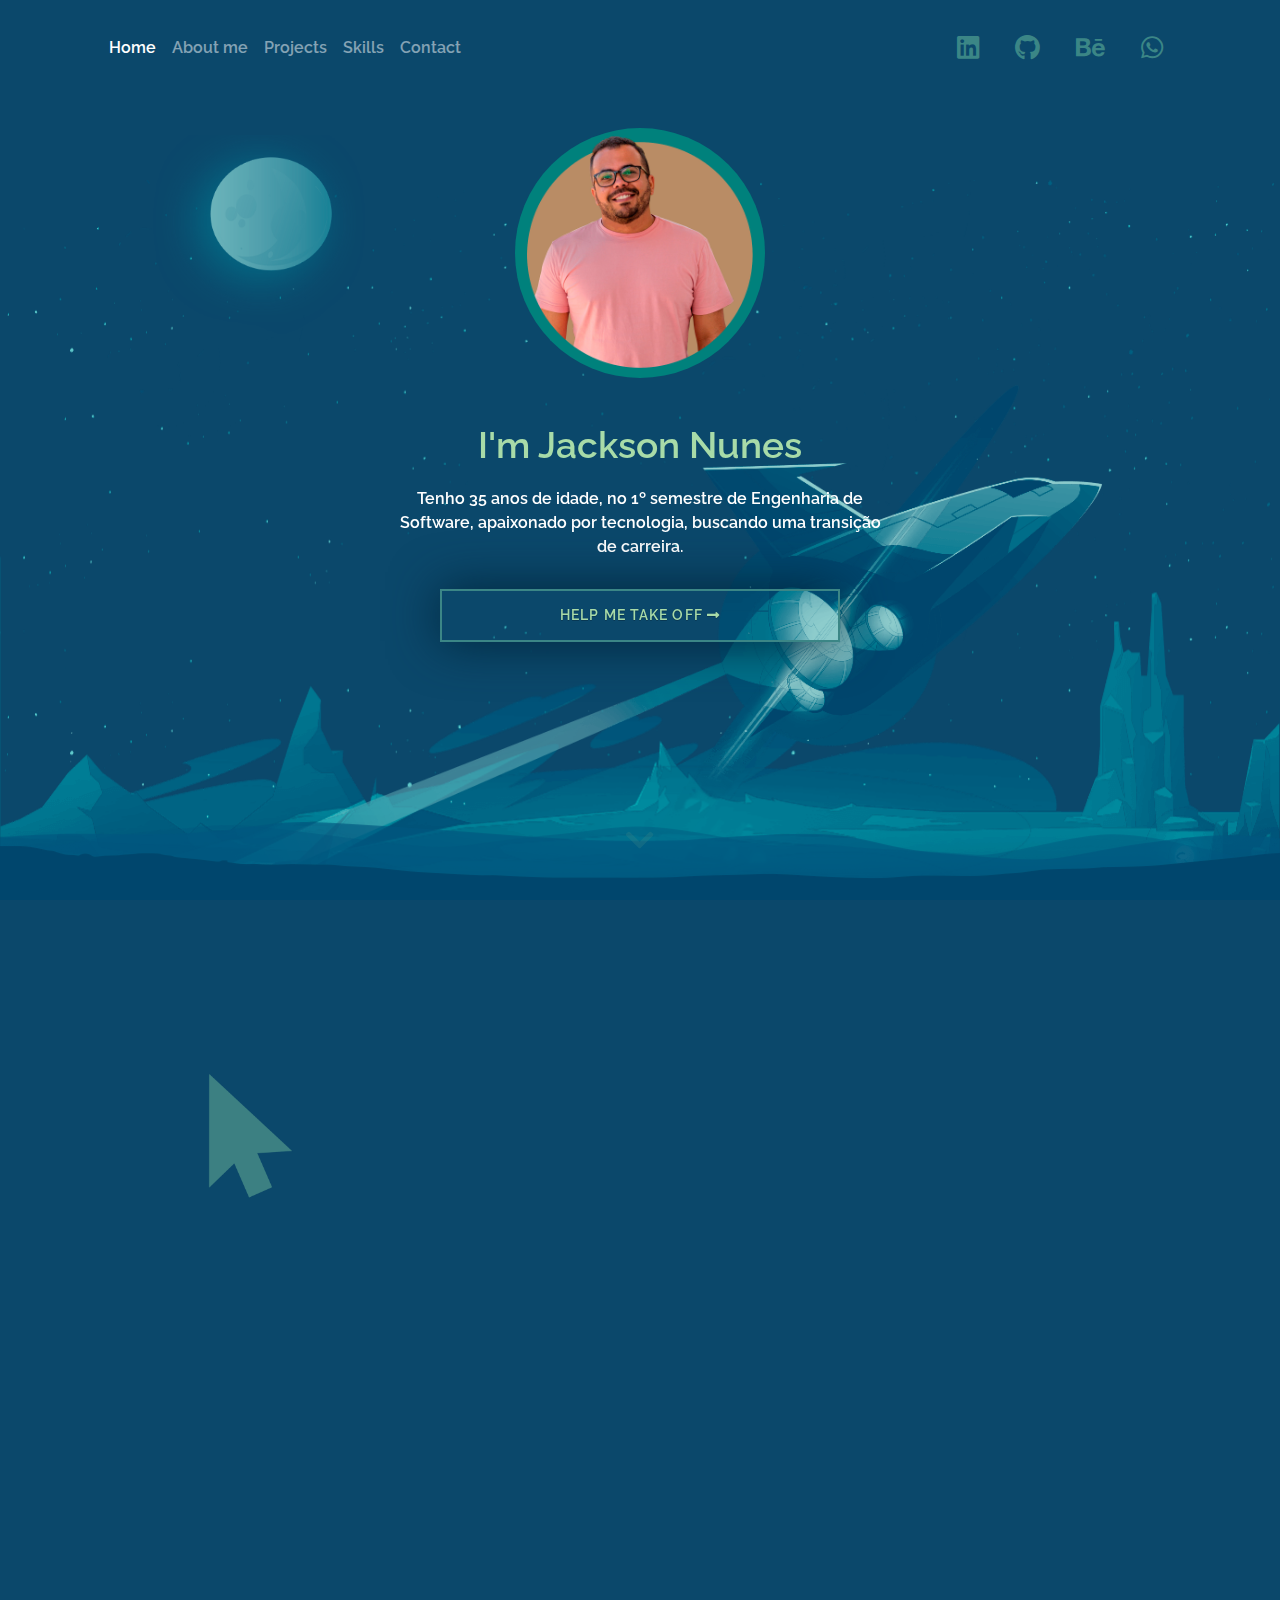
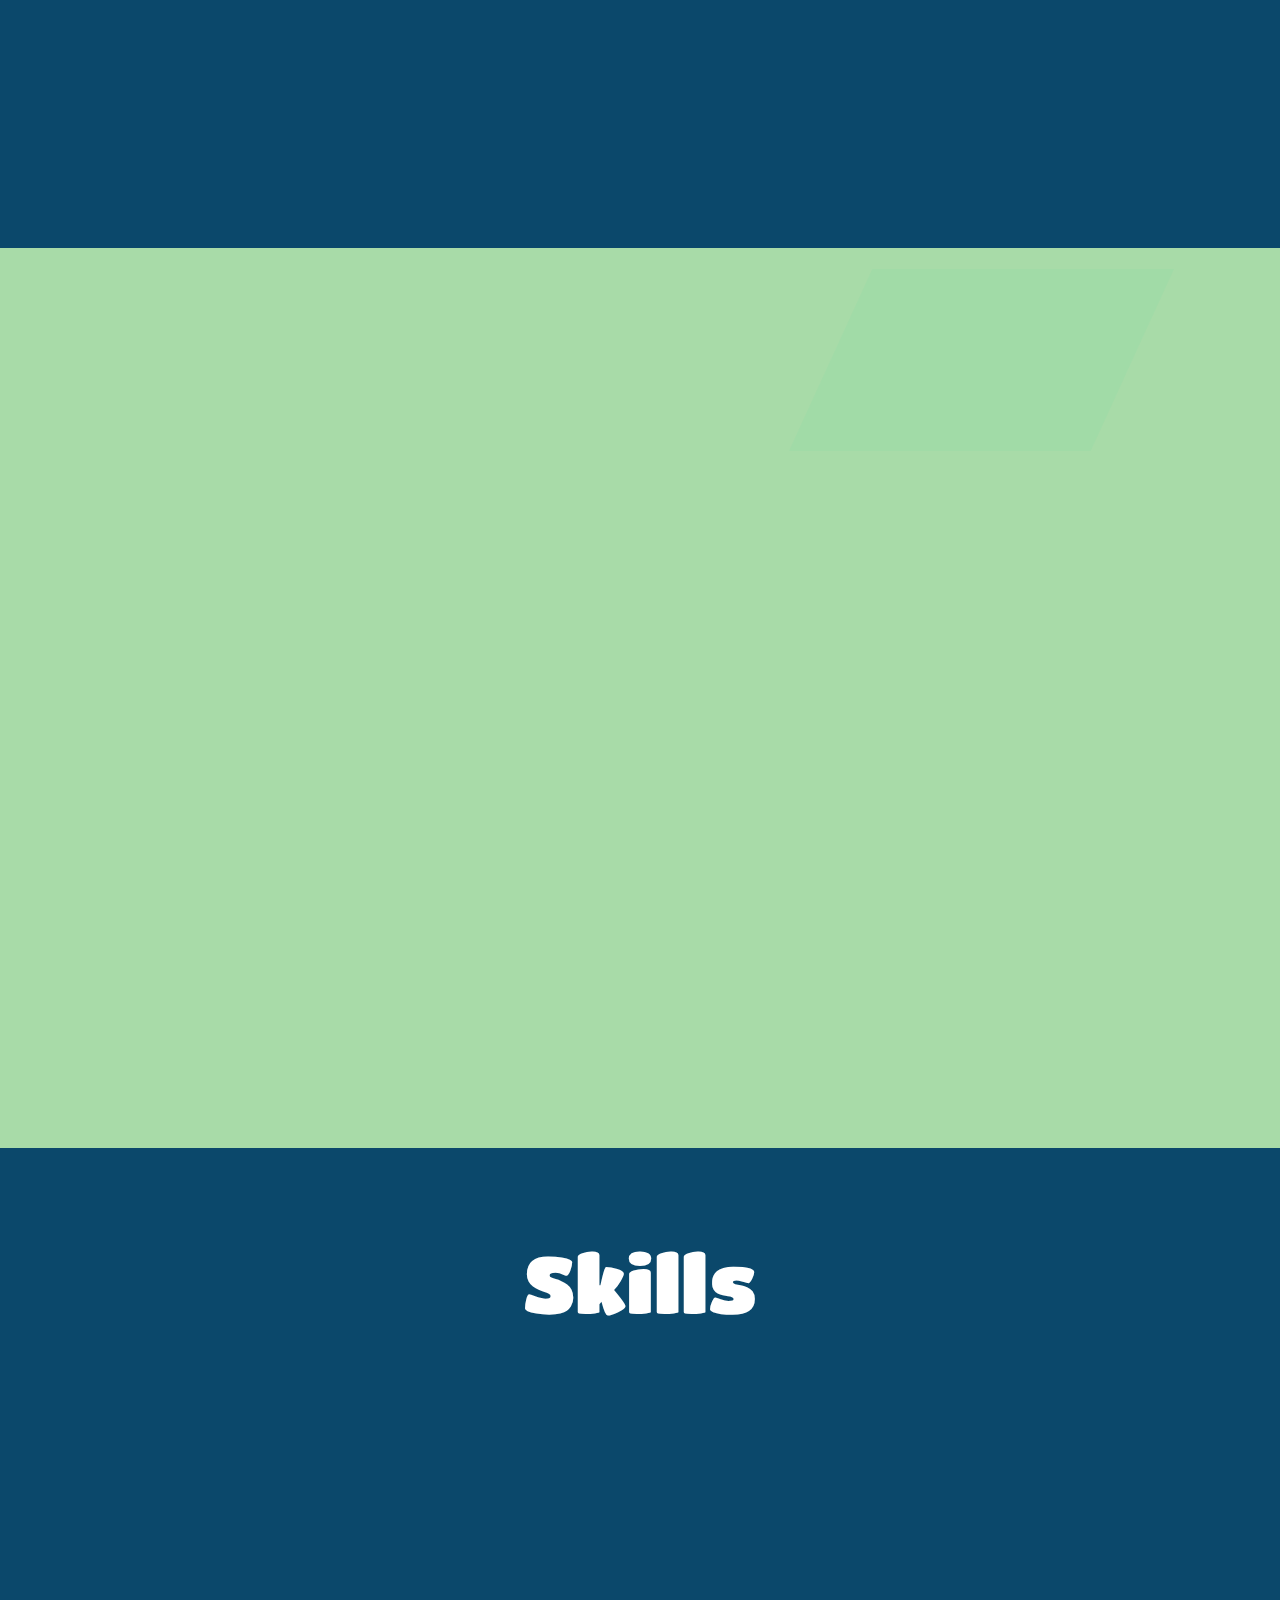
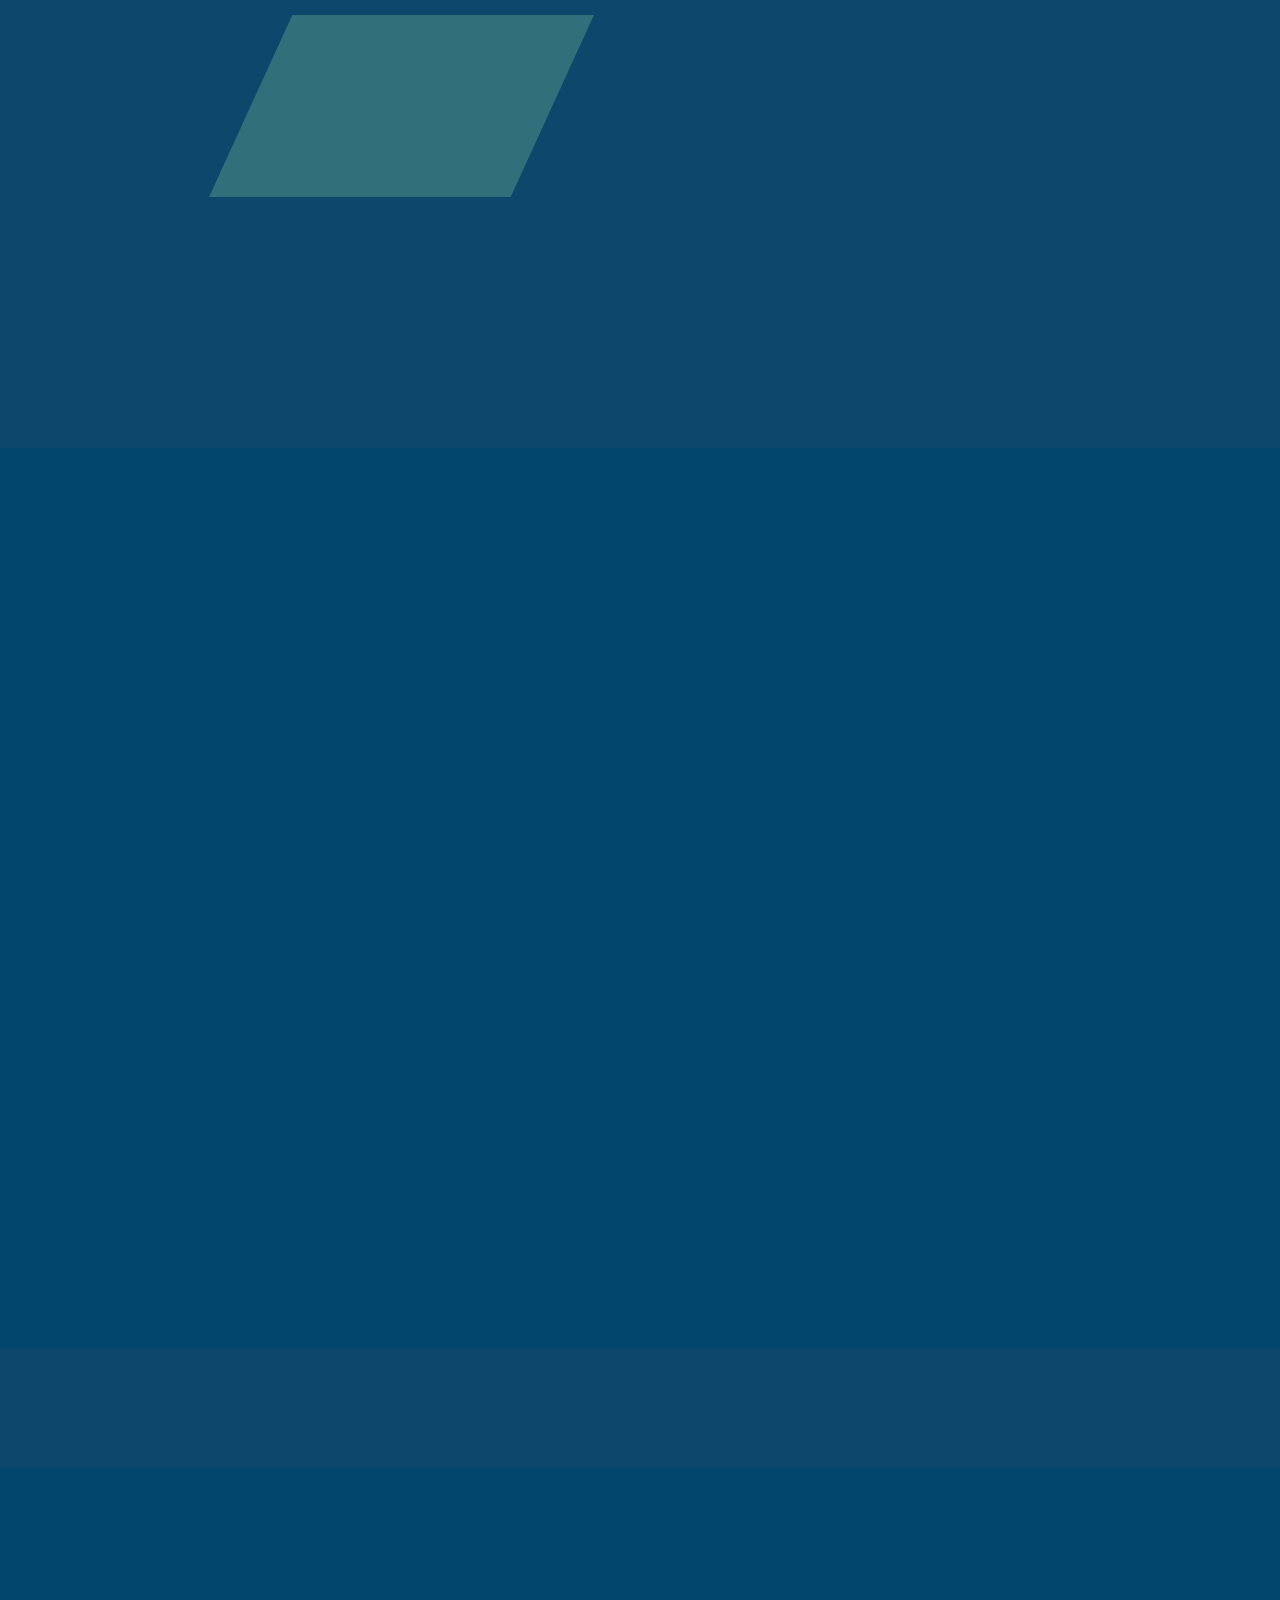
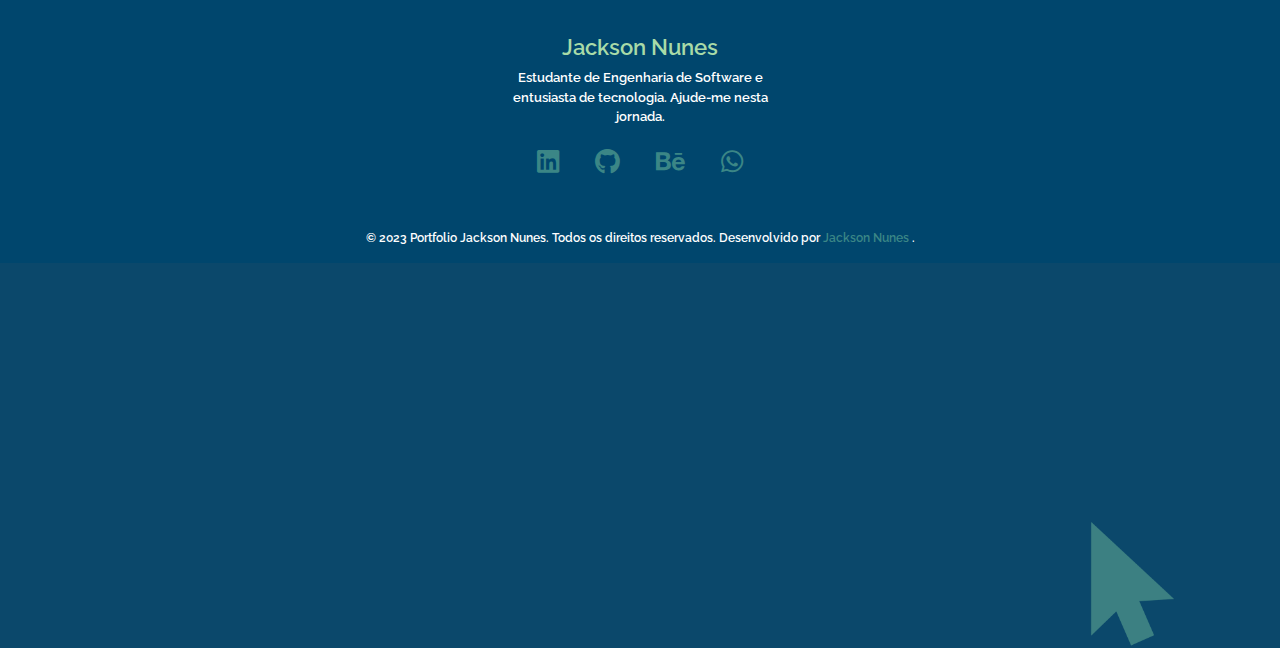
<file: index.html>
<!DOCTYPE html>
<html lang="pt-BR">

<head>
    <meta charset="UTF-8">
    <meta name="viewport" content="width=device-width, initial-scale=1, shrink-to-fit=no">
    <link rel='stylesheet' href='/assets/css/bootstrap.min.css' type='text/css' media='all' />
    <link rel='stylesheet' href='/assets/css/aos.css' type='text/css' media='all' />
    <link rel='stylesheet' href='/assets/css/style.css' type='text/css' media='all' />
    <link rel='stylesheet' href='/assets/css/all.css' type='text/css' media='all' />
    <script type='text/javascript' src='https://code.jquery.com/jquery-3.3.1.slim.min.js'></script>
    <script type='text/javascript' src='/assets/js/back-to-top.js'></script>
    <title>Jackson Nunes - Engenharia de Software - Portfólio</title>
</head>

<body class="home">
    <header id="header" class="com-slider">
        <section class="menu-area">
            <div class="container">
                <nav class="navbar navbar-expand-lg navbar-dark justify-content-center">
                    <button class="navbar-toggler" type="button" data-toggle="collapse" data-target="#navbarNav" aria-controls="navbarNav" aria-expanded="false" aria-label="Alterna navegação">
                  <span class="navbar-toggler-icon"></span>
                </button>
                    <div class="collapse navbar-collapse" id="navbarNav">
                        <ul class="navbar-nav">
                            <li class="nav-item active">
                                <a class="nav-link" href="#">Home <span class="sr-only">(Página atual)</span></a>
                            </li>
                            <li class="nav-item">
                                <a class="nav-link" href="#aboutme">About me</a>
                            </li>
                            <li class="nav-item">
                                <a class="nav-link" href="#projects">Projects</a>
                            </li>
                            <li class="nav-item">
                                <a class="nav-link" href="#skills">Skills</a>
                            </li>
                            <li class="nav-item">
                                <a class="nav-link" href="#contact">Contact</a>
                            </li>
                        </ul>

                    </div>
                    <div class="social-bar text-center d-inline">
                        <a class="social-icons p-3" target="_blank" href="https://www.linkedin.com/in/jaconunes/" title="LinkedIn"><i class="fab fa-linkedin"></i></a>
                        <a class="social-icons p-3" target="_blank" href="https://github.com/jaconunes" title="GitHub"><i class="fab fa-github"></i></a>
                        <a class="social-icons p-3" target="_blank" href="https://www.behance.net/jacksonnunes1" title="Behance"><i class="fab fa-behance"></i></a>
                        <a class="social-icons p-3" target="_blank" href="https://api.whatsapp.com/send?phone=5547992336544&text=Ol%C3%A1!%20Estou%20vindo%20do%20seu%20site.%20Podemos%20conversar?" title="Whatsapp"><i class="fab fa-whatsapp"></i></a>
                    </div>
                </nav>
            </div>

        </section>
    </header>
    <section class="page-vh sec-elementos">
        <div class="container-fluid">
            <div class="row">
                <div class="texto-home">
                    <div class="img-perfil" data-aos="fade-down" data-aos-duration="2000">
                        <img src="/assets/images/perfil.jpg" alt="">
                    </div>
                    <div class="info-perfil text-center" data-aos="fade-top" data-aos-duration="2000">
                        <h2>I'm Jackson Nunes</h2>
                        <p>Tenho 35 anos de idade, no 1º semestre de Engenharia de Software, apaixonado por tecnologia, buscando uma transição de carreira.</p>
                        <a href="#contact" class="contactme-btn btn btn-sm animated-button dark thar-one">Help me take off <i
                            class="fas fa-long-arrow-alt-right"></i>
                        </a>
                    </div>
                </div>
            </div>
        </div>
        <div class="elementos-float d-none d-xl-block">
            <img class="position-absolute w-100 rellax" data-rellax-speed="1" style="right: 0;bottom: 0;left: 0;" src="/assets/images/fundo-2.png" alt="">
            <img class="position-absolute rellax" data-rellax-speed="7" style="width: 90%;left: 5%;bottom: 0;" src="/assets/images/foguete.png" alt="">
            <img class="position-absolute rellax" data-rellax-speed="-5" style="width: 74%;top: 15%;" src="/assets/images/lua.png" alt="">
            <img class="position-absolute w-100" style="bottom: 0" src="/assets/images/fundo-divisor.png" alt="">
        </div>
        <div class="indicador text-white text-center"><a href="#aboutme"><i
                    class="seta white fas fa-chevron-down"></i></a></div>
    </section>
    <section id="aboutme" class="webdesigner page-vh">
        <div class="container">
            <div class="row mt-5" data-aos="fade-up" data-aos-duration="2000">
                <div class="workstation mt-4 col-lg-8 col-12" style="background-image: url(/assets/images/work-station.jpg);background-repeat: no-repeat;background-size: cover;background-position: bottom;">
                </div>
                <div class="info-webdesigner sombra bg-verde h-auto p-5 col-lg-4 col-12">
                    <h2 class="cor-azul" style="line-height: 1;">About Jackson</h2>
                    <div id="slider" class="carousel slide" data-ride="carousel">
                        <ol class="carousel-indicators">
                            <li data-target="#slider" data-slide-to="0" class="active"></li>
                            <li data-target="#slider" data-slide-to="1"></li>
                            <li data-target="#slider" data-slide-to="2"></li>
                            <li data-target="#slider" data-slide-to="3"></li>
                            <li data-target="#slider" data-slide-to="4"></li>
                        </ol>
                        <div class="carousel-inner">
                            <div class="carousel-item active">
                                <h3 class="text-white">1. Old Dream</h3>
                                <p class="cor-azul">Trabalhar com tecnologia é um sonho antigo. De uma forma ou de outra sempre tive algum tipo de contato com códigos, com aquela curiosidade de entender como as coisas funcionam por "baixo dos panos".</p>
                            </div>
                            <div class="carousel-item">
                                <h3 class="text-white">2. Opportunities</h3>
                                <p class="cor-azul">Em 2015, tive a oportunidade de fazer parte de uma formação em Java voltado para a Web, onde tive o primeiro contato com uma linguagem de programação muito utilizada no mercado.</p>
                            </div>
                            <div class="carousel-item">
                                <h3 class="text-white">3. Priorities</h3>
                                <p class="cor-azul">O destino e as circunstâncias daquele momento, após a formação do curso em 2015, acabei mudando de cidade, e o sonho de entrar definitivamente para a área foi deixado de lado. O que me arrependo um tanto hoje em dia.</p>
                            </div>
                            <div class="carousel-item">
                                <h3 class="text-white">4. Experiences</h3>
                                <p class="cor-azul">Acabei abrindo um negócio próprio que durou quase 5 anos, que me trouxe uma certa bagagem com os desafios que tive que enfrentar, e que me ajudou a evoluir como profissional e como pessoa.</p>
                            </div>
                            <div class="carousel-item">
                                <h3 class="text-white">5. Come Back</h3>
                                <p class="cor-azul">Em 2022, aos meus 35 anos, decidi iniciar minha faculdade de Engenharia de Software, e retomar aos estudos de Back End (com Java) e Front End (HTML e CSS).</p>
                            </div>
                            <div class="carousel-item">
                                <h3 class="text-white">5. Career Transition</h3>
                                <p class="cor-azul">Atualmente ainda trabalho como Freelancer, realizando trabalhos de Marketing Digital, Social Media e Fotógrafo, mas buscando uma transição de carreira.</p>
                            </div>
                        </div>
                    </div>
                    <a href="#contact" class="btn btn-sm animated-button thar-one">Contact me <i
                            class="fas fa-long-arrow-alt-right"></i></a>
                </div>
            </div>
        </div>
        <div class="d-none d-xl-block">
            <img class="position-absolute rellax" data-rellax-speed="6" style="z-index: 0;right: 100px;" src="/assets/images/elemento-retangulo.png" alt="">
            <img class="position-absolute rellax" data-rellax-speed="-3" style="width: 10%;left: 185px;bottom: -300px;" src="/assets/images/cursor.png" alt="">
        </div>
    </section>
    <section id="projects" class="page-vh bg-verde pt-5 pb-5">
        <div class="container">
            <div class="row">
                <div class="portfolio cor-azul text-left col-12 p-3" data-aos="fade-right" data-aos-duration="2000">
                    <div class="d-inline portifolio-titulos">
                        <h1>Últimos<br>Projetos</h1>
                    </div>
                    <p class="position-absolute portifolio-decor d-none d-xl-block">Portfólio</p>
                </div>
            </div>
        </div>
        <div class="container-fluid">
            <div class="row">
                <!-- INICIO BLOCO PROJETO -->
                <div class="bloco-posts col-lg-3 col-md-6 col-12">
                    <div class="bg-bloco bg-azul sombra" data-aos="fade-up" data-aos-duration="2000">
                        <div class="destaque-posts" style="background: url(/assets/images/bg-site-portfolio.jpg); background-repeat: no-repeat; background-attachment: scroll; background-position: top; background-size: cover;">
                            <div class="opacidade-azul-linear">
                            </div>
                        </div>
                        <div class="texto-post position-absolute">
                            <div class="post-titulo">
                                <p class="categoria-agenda-image"><a href="#" rel="category tag">Front End / Web Design</a></p>
                                <h2 class="cor-verde">Site Portfólio</h2>
                            </div>
                            <div class="resumo-posts">
                                <p>Utilizando do conhecimento em Web Design e Desenvolvimento Front End, desenvolvi o meu site portfólio utlizando HTML, CSS, alguns frameworks CSS como Bootstrap e bibliotecas CSS/JS para animações.</p>
                                <spam>
                                    <p><a href="/projetos/site-portfolio.html" class="cor-verde">Saiba Mais<i class="fa fa-long-arrow-alt-right" style="padding-left: 5px;"></i></a></p>
                                </spam>
                            </div>
                        </div>
                    </div>
                </div>
                <!-- INICIO BLOCO PROJETO -->
                <!-- INICIO BLOCO PROJETO -->
                <div class="bloco-posts col-lg-3 col-md-6 col-12">
                    <div class="bg-bloco bg-azul sombra" data-aos="fade-up" data-aos-duration="2000">
                        <div class="destaque-posts" style="background: url(/assets/images/wallet-control-inicio.jpg); background-repeat: no-repeat; background-attachment: scroll; background-position: top; background-size: cover;">
                            <div class="opacidade-azul-linear">
                            </div>
                        </div>
                        <div class="texto-post position-absolute">
                            <div class="post-titulo">
                                <p class="categoria-agenda-image"><a href="#" rel="category tag">Back End / Java</a></p>
                                <h2 class="cor-verde">Wallet Control</h2>
                            </div>
                            <div class="resumo-posts">
                                <p>Wallet Control é uma aplicação web desenvolvida na linguagem Java com JSP, sem uso de Frameworks, utilizando o modelo de estrutura MVC, e banco de dados relacional MySQL. Projeto desenvolvido para o Desafio PubFuture da
                                    Pública Tecnologia.
                                </p>
                                <spam>
                                    <p><a href="/projetos/projeto-wallet-control.html" class="cor-verde">Saiba Mais<i class="fa fa-long-arrow-alt-right" style="padding-left: 5px;"></i></a></p>
                                </spam>
                            </div>
                        </div>
                    </div>
                </div>
                <!-- INICIO BLOCO PROJETO -->
                <!-- INICIO BLOCO PROJETO -->
                <div class="bloco-posts col-lg-3 col-md-6 col-12">
                    <div class="bg-bloco bg-azul sombra" data-aos="fade-up" data-aos-duration="2000">
                        <div class="destaque-posts" style="background: url(/assets/images/bg-certificacoes.jpg); background-repeat: no-repeat; background-attachment: scroll; background-position: top; background-size: cover;">
                            <div class="opacidade-azul-linear">
                            </div>
                        </div>
                        <div class="texto-post position-absolute">
                            <div class="post-titulo">
                                <p class="categoria-agenda-image"><a href="#" rel="category tag">Back End / Java</a></p>
                                <h2 class="cor-verde">Certificações</h2>
                            </div>
                            <div class="resumo-posts">
                                <p>Além de ter iniciado a faculdade de Engenharia de Software em 2022, venho buscando conhecimento em plataformas como Udemy e DIO.</p>
                                <spam>
                                    <p><a href="/projetos/certificacoes.html" class="cor-verde">Saiba Mais<i class="fa fa-long-arrow-alt-right" style="padding-left: 5px;"></i></a></p>
                                </spam>
                            </div>
                        </div>
                    </div>
                </div>
                <!-- INICIO BLOCO PROJETO -->

                <div class="bloco-posts col-lg-3 col-md-6 col-12">
                    <a href="/projetos.html">
                        <div class="bg-bloco sombra" data-aos="fade-up" data-aos-duration="2000">
                            <div class="bloco-ver-todos position-center">
                                <h3 class="ver-todos cor-verde text-center">Ver Todos <br><i class="fas fa-long-arrow-alt-right"></i></h3>
                            </div>
                        </div>
                    </a>
                </div>
            </div>
        </div>
    </section>
    <section id="skills" class="perfil page-vh position-center parallax-window" data-parallax="scroll" data-image-src="/assets/images/bg-code.jpg">
        <div class="container-fluid">
            <div class="section-title text-center text-white">
                <h1>Skills</h1>
            </div>
            <div class="row">
                <div class="col-lg-4 col-12" data-aos="fade-up" data-aos-duration="2000">
                    <div class="bloco-skills p-5 text-center">
                        <div class="icon-skill position-center m-auto">
                            <i class="fab fa-java"></i>
                        </div>
                        <div class="info-skills">
                            <h2>Back End / Java</h2>
                            <p>Estruturas Condicionais, Sintaxe, Controles de Fluxo. Com o Java aprendi o conceito de Orientação à Objetos, principalmente em projetos voltados para Web. Venho tentando evoluir com aplicações REST e APIs.</p>
                        </div>
                    </div>
                </div>
                <div class="col-lg-4 col-12" data-aos="fade-up" data-aos-duration="2000">
                    <div class="bloco-skills p-5 text-center">
                        <div class="icon-skill position-center m-auto">
                            <i class="fab fa-html5"></i>
                        </div>
                        <div class="info-skills">
                            <h2>Front End / HTML5 e CSS3</h2>
                            <p>Busquei conhecimento sobre HTML e CSS, assim como alguns frameworks para estilização de páginas, como o Bootstrap. Realizei alguns trabalhos como freelancer na criação de sites institucionais e landing pages utilizando o Wordpress
                                como plataforma base.</p>
                        </div>
                    </div>
                </div>
                <div class="col-lg-4 col-12" data-aos="fade-up" data-aos-duration="2000">
                    <div class="bloco-skills p-5 text-center">
                        <div class="icon-skill position-center m-auto">
                            <i class="fab fa-git"></i>
                        </div>
                        <div class="info-skills">
                            <h2>Git e Versionamento de Código</h2>
                            <p>Com os estudos do Java, acabei tendo contato com o git, e descobrindo como os códigos eram mantidos e evoluidos, armazenados e compartilhados com a comunidade.</p>
                        </div>
                    </div>
                </div>
            </div>
        </div>
    </section>
    <section id="contact" class="sec-vamos-conversar page-vh position-center bg-azul">
        <div class="container">
            <div class="row">
                <div class="text-contact position-center col-lg-8 col-12" data-aos="fade-left" data-aos-duration="2000">
                    <div>
                        <h1 class="vamos-conversar cor-verde">Vamos conversar?</h1>
                        <p>Envie uma mensagem com alguma dúvida e em breve retorno.</p>
                    </div>
                </div>
                <div class="form-contact col-lg-4 col-12 text-center" data-aos="fade-right" data-aos-duration="2000">
                    <a href="https://api.whatsapp.com/send?phone=5548991606544&text=Ol%C3%A1!%20Estou%20vindo%20do%20seu%20site.%20Podemos%20conversar?">
                        <i class="fab fa-whatsapp"></i>
                        <p>Fale comigo pelo Whatsapp!</p>
                    </a>
                    <p>ou</p>
                    <a href="mailto:jacksonnunes.bnu@gmail.com">
                        <i class="fas fa-envelope"></i>
                        <p>Envie-me um e-mail!</p>
                    </a>
                </div>
            </div>
        </div>
        <div class="d-none d-xl-block">
            <img class="position-absolute rellax" data-rellax-speed="-2" style="z-index: 0;left: 200px;bottom: 1030px;" src="/assets/images/elemento-retangulo.png" alt="">
            <img class="position-absolute rellax" data-rellax-speed="4" style="z-index: 0;bottom: -900px;right: 85px;width: 10%;" src="/assets/images/cursor.png" alt="">
        </div>
    </section>
    <footer class="bg-azul">
        <section class="info-footer">
            <div class="container">
                <div class="row">
                    <div class="m-auto col-12 text-center perfil-footer">
                        <div class="img-perfil-footer" data-aos="fade-down" data-aos-duration="2000">
                            <img src="/assets/images/perfil.jpg" alt="">
                        </div>
                        <h4 class="cor-verde pt-3">Jackson Nunes</h4>
                        <p style="font-size: 13px;">Estudante de Engenharia de Software e entusiasta de tecnologia. Ajude-me nesta jornada.</p>
                        <div class="footer-social">
                            <div class="text-center d-inline">
                                <a class="social-icons p-3" target="_blank" href="https://www.linkedin.com/in/jaconunes/" title="LinkedIn"><i class="fab fa-linkedin"></i></a>
                                <a class="social-icons p-3" target="_blank" href="https://github.com/jaconunes" title="GitHub"><i class="fab fa-github"></i></a>
                                <a class="social-icons p-3" target="_blank" href="https://www.behance.net/jacksonnunes1" title="Behance"><i class="fab fa-behance"></i></a>
                                <a class="social-icons p-3" target="_blank" href="https://api.whatsapp.com/send?phone=5548991606544&text=Ol%C3%A1!%20Estou%20vindo%20do%20seu%20site.%20Podemos%20conversar?" title="Whatsapp"><i class="fab fa-whatsapp"></i></a>
                            </div>
                        </div>
                    </div>
                </div>
            </div>
            <div class="container">
                <div class="row">
                    <div class="copyright col-12 text-center mt-5">
                        <p>© 2023 Portfolio Jackson Nunes. Todos os direitos reservados. Desenvolvido por
                            <spam>
                                <a href="/">Jackson Nunes</a>
                            </spam>.</p>
                    </div>
                </div>
            </div>
        </section>
        <a onclick="topFunction()" id="myBtn" title="Voltar ao topo" href=""><i class="fas fa-arrow-up"></i></a>
    </footer>
    <script type='text/javascript' src='/assets/js/bootstrap.min.js' id='bootstrap-js-js'></script>
    <script type='text/javascript' src='/assets/js/aos.js' id='aos-js-js'></script>
    <script type='text/javascript' src='/assets/js/aosinit.js' id='aosinit-js-js'></script>
    <script type='text/javascript' src='/assets/js/rellax.min.js' id='rellax-js-js'></script>
    <script type='text/javascript' src='/assets/js/rellaxinit.js' id='rellaxinit-js-js'></script>
    <script type='text/javascript' src='/assets/js/parallax.min.js' id='parallax-js-js'></script>
</body>

</html>
</file>
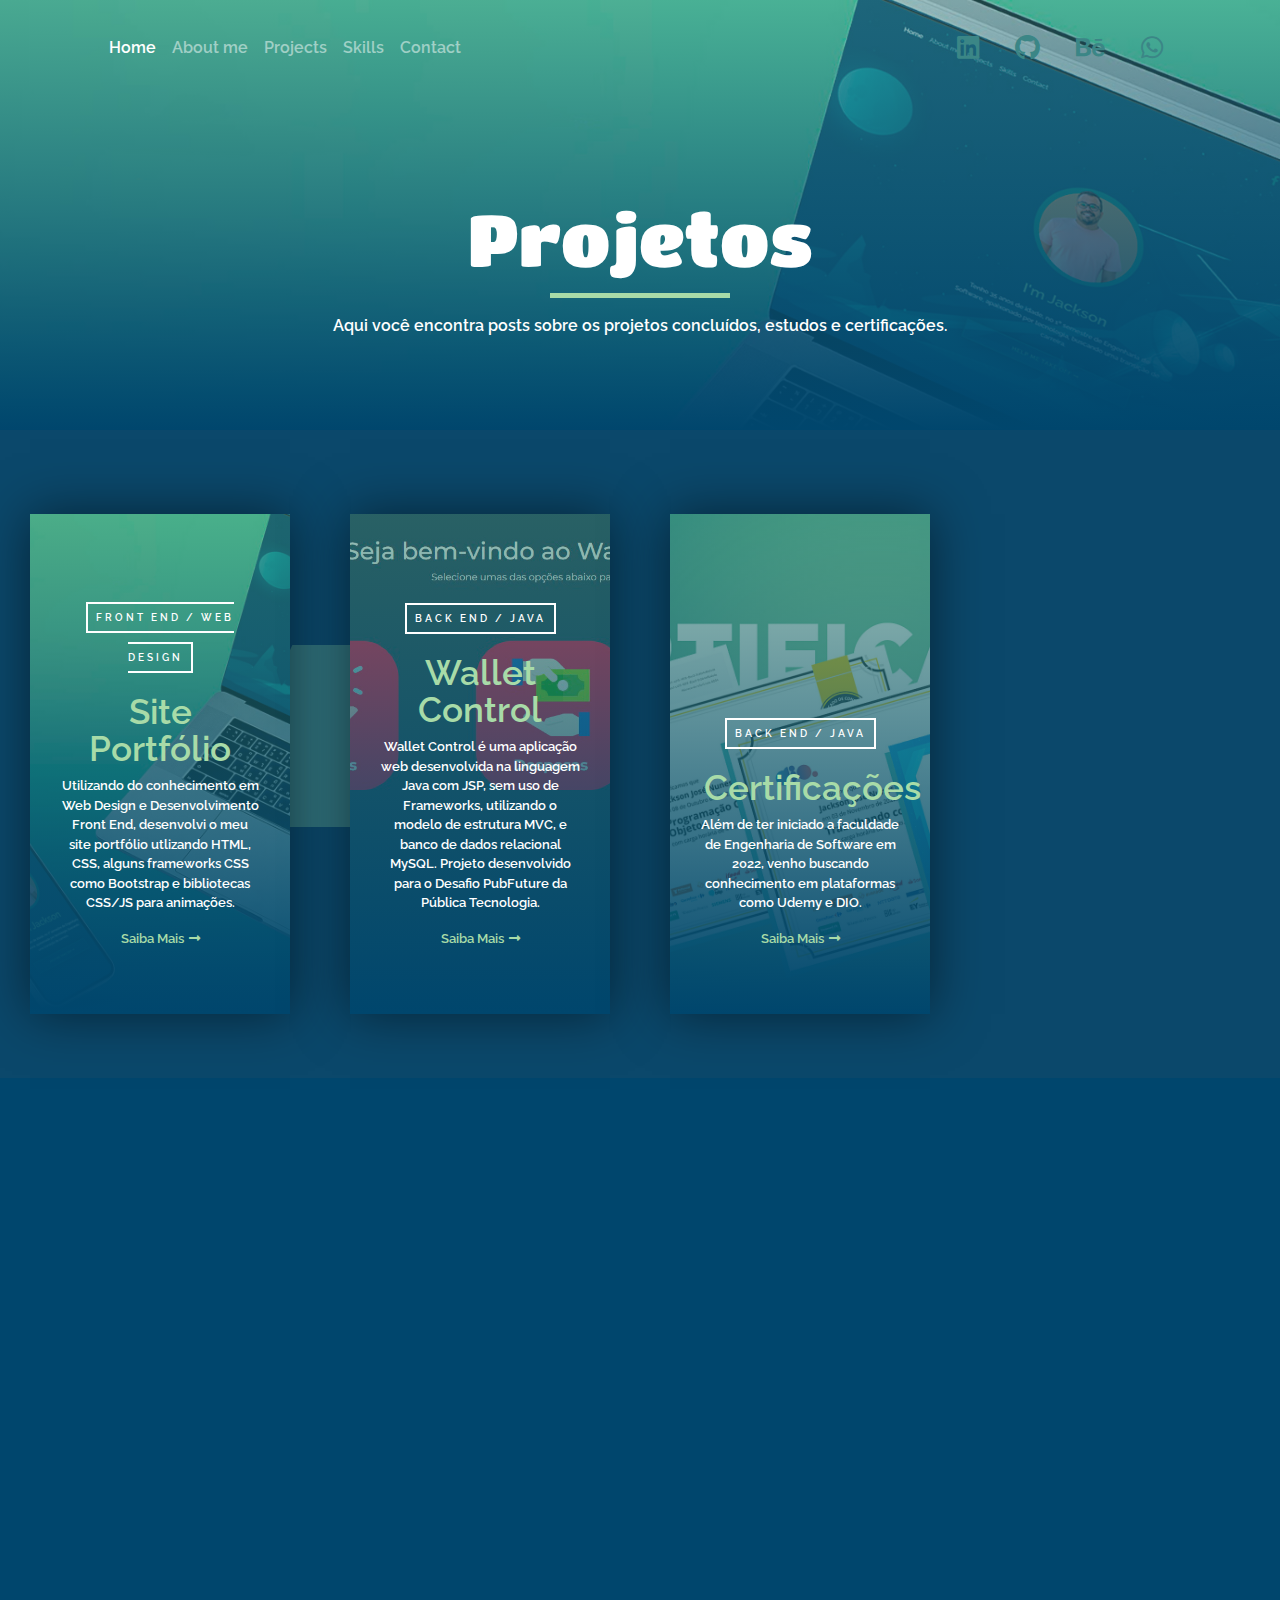
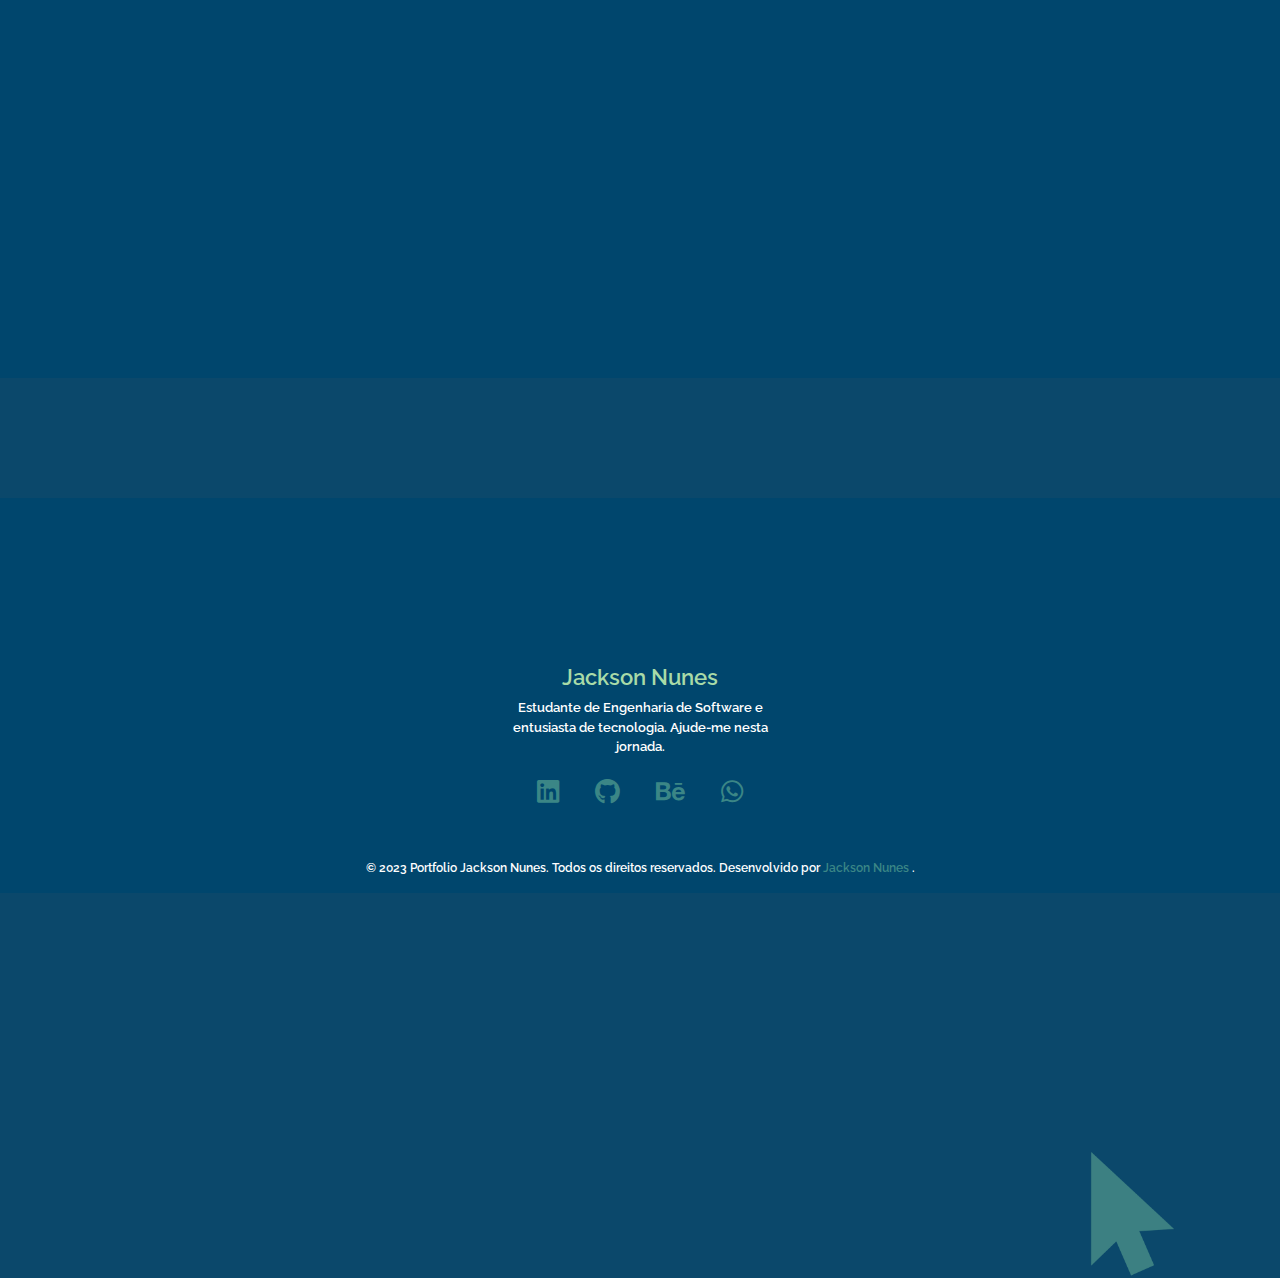
<file: projetos.html>
<!DOCTYPE html>
<html lang="pt-BR">

<head>
    <meta charset="UTF-8">
    <meta name="viewport" content="width=device-width, initial-scale=1, shrink-to-fit=no">
    <link rel='stylesheet' href='/assets/css/bootstrap.min.css' type='text/css' media='all' />
    <link rel='stylesheet' href='/assets/css/aos.css' type='text/css' media='all' />
    <link rel='stylesheet' href='/assets/css/style.css' type='text/css' media='all' />
    <link rel='stylesheet' href='/assets/css/all.css' type='text/css' media='all' />
    <script type='text/javascript' src='https://code.jquery.com/jquery-3.3.1.slim.min.js'></script>
    <script type='text/javascript' src='/assets/js/back-to-top.js'></script>
    <title>Jackson Nunes - Projetos - Portfólio</title>
</head>

<body class="home">
    <header id="header-special" class="com-slider">
        <section class="menu-area">
            <div class="container">
                <nav class="navbar navbar-expand-lg navbar-dark justify-content-center">
                    <button class="navbar-toggler" type="button" data-toggle="collapse" data-target="#navbarNav" aria-controls="navbarNav" aria-expanded="false" aria-label="Alterna navegação">
              <span class="navbar-toggler-icon"></span>
            </button>
                    <div class="collapse navbar-collapse" id="navbarNav">
                        <ul class="navbar-nav">
                            <li class="nav-item active">
                                <a class="nav-link" href="/">Home <span class="sr-only">(Página atual)</span></a>
                            </li>
                            <li class="nav-item">
                                <a class="nav-link" href="/#aboutme">About me</a>
                            </li>
                            <li class="nav-item">
                                <a class="nav-link" href="/#projects">Projects</a>
                            </li>
                            <li class="nav-item">
                                <a class="nav-link" href="/#skills">Skills</a>
                            </li>
                            <li class="nav-item">
                                <a class="nav-link" href="/#contact">Contact</a>
                            </li>
                        </ul>

                    </div>
                    <div class="social-bar text-center d-inline">
                        <a class="social-icons p-3" target="_blank" href="https://www.linkedin.com/in/jaconunes/" title="LinkedIn"><i class="fab fa-linkedin"></i></a>
                        <a class="social-icons p-3" target="_blank" href="https://github.com/jaconunes" title="GitHub"><i class="fab fa-github"></i></a>
                        <a class="social-icons p-3" target="_blank" href="https://www.behance.net/jacksonnunes1" title="Behance"><i class="fab fa-behance"></i></a>
                        <a class="social-icons p-3" target="_blank" href="https://api.whatsapp.com/send?phone=5548991606544&text=Ol%C3%A1!%20Estou%20vindo%20do%20seu%20site.%20Podemos%20conversar?" title="Whatsapp"><i class="fab fa-whatsapp"></i></a>
                    </div>
                </nav>
            </div>
        </section>
        <section class="menu-area-special" style="background: url(/assets/images/bg-site-portfolio.jpg);background-attachment: fixed;background-position: center left;background-repeat: no-repeat;background-size: cover;">
            <div class="overlay-header position-center">
                <div class="titulo-paginas text-white">
                    <div class="infos-pagina p-3">
                        <h1 class="titles">Projetos</h1>
                        <p class="text-center mt-3">Aqui você encontra posts sobre os projetos concluídos, estudos e certificações.</p>
                    </div>
                </div>
            </div>
        </section>
    </header>
    <div class="area-conteudo">
        <main>
            <section class="postagens">
                <div class="container-fluid text-center">
                    <div class="row posts-lista text-center">
                        <!-- INICIO BLOCO PROJETO -->
                        <div class="bloco-posts col-lg-3 col-md-6 col-12">
                            <div class="bg-bloco bg-azul sombra" data-aos="fade-up" data-aos-duration="2000">
                                <div class="destaque-posts" style="background: url(/assets/images/bg-site-portfolio.jpg); background-repeat: no-repeat; background-attachment: scroll; background-position: top; background-size: cover;">
                                    <div class="opacidade-azul-linear">
                                    </div>
                                </div>
                                <div class="texto-post position-absolute">
                                    <div class="post-titulo">
                                        <p class="categoria-agenda-image"><a href="#" rel="category tag">Front End / Web Design</a></p>
                                        <h2 class="cor-verde">Site Portfólio</h2>
                                    </div>
                                    <div class="resumo-posts">
                                        <p>Utilizando do conhecimento em Web Design e Desenvolvimento Front End, desenvolvi o meu site portfólio utlizando HTML, CSS, alguns frameworks CSS como Bootstrap e bibliotecas CSS/JS para animações.</p>
                                        <spam>
                                            <p><a href="/projetos/site-portfolio.html" class="cor-verde">Saiba Mais<i class="fa fa-long-arrow-alt-right" style="padding-left: 5px;"></i></a></p>
                                        </spam>
                                    </div>
                                </div>
                            </div>
                        </div>
                        <!-- INICIO BLOCO PROJETO -->
                        <!-- INICIO BLOCO PROJETO -->
                        <div class="bloco-posts col-lg-3 col-md-6 col-12">
                            <div class="bg-bloco bg-azul sombra" data-aos="fade-up" data-aos-duration="2000">
                                <div class="destaque-posts" style="background: url(/assets/images/wallet-control-inicio.jpg); background-repeat: no-repeat; background-attachment: scroll; background-position: top; background-size: cover;">
                                    <div class="opacidade-azul-linear">
                                    </div>
                                </div>
                                <div class="texto-post position-absolute">
                                    <div class="post-titulo">
                                        <p class="categoria-agenda-image"><a href="#" rel="category tag">Back End / Java</a></p>
                                        <h2 class="cor-verde">Wallet Control</h2>
                                    </div>
                                    <div class="resumo-posts">
                                        <p>Wallet Control é uma aplicação web desenvolvida na linguagem Java com JSP, sem uso de Frameworks, utilizando o modelo de estrutura MVC, e banco de dados relacional MySQL. Projeto desenvolvido para o Desafio PubFuture
                                            da Pública Tecnologia.
                                        </p>
                                        <spam>
                                            <p><a href="/projetos/projeto-wallet-control.html" class="cor-verde">Saiba Mais<i class="fa fa-long-arrow-alt-right" style="padding-left: 5px;"></i></a></p>
                                        </spam>
                                    </div>
                                </div>
                            </div>
                        </div>
                        <!-- INICIO BLOCO PROJETO -->
                        <!-- INICIO BLOCO PROJETO -->
                        <div class="bloco-posts col-lg-3 col-md-6 col-12">
                            <div class="bg-bloco bg-azul sombra" data-aos="fade-up" data-aos-duration="2000">
                                <div class="destaque-posts" style="background: url(/assets/images/bg-certificacoes.jpg); background-repeat: no-repeat; background-attachment: scroll; background-position: top; background-size: cover;">
                                    <div class="opacidade-azul-linear">
                                    </div>
                                </div>
                                <div class="texto-post position-absolute">
                                    <div class="post-titulo">
                                        <p class="categoria-agenda-image"><a href="#" rel="category tag">Back End / Java</a></p>
                                        <h2 class="cor-verde">Certificações</h2>
                                    </div>
                                    <div class="resumo-posts">
                                        <p>Além de ter iniciado a faculdade de Engenharia de Software em 2022, venho buscando conhecimento em plataformas como Udemy e DIO.</p>
                                        <spam>
                                            <p><a href="/projetos/certificacoes.html" class="cor-verde">Saiba Mais<i class="fa fa-long-arrow-alt-right" style="padding-left: 5px;"></i></a></p>
                                        </spam>
                                    </div>
                                </div>
                            </div>
                        </div>
                        <!-- INICIO BLOCO PROJETO -->
                    </div>
                </div>
            </section>
        </main>
    </div>
    <section id="contact" class="sec-vamos-conversar page-vh position-center bg-azul">
        <div class="container" data-aos="fade-up" data-aos-duration="2000">
            <div class="row">
                <div class="text-contact position-center col-lg-8 col-12">
                    <div>
                        <h1 class="vamos-conversar cor-verde">Vamos conversar?</h1>
                        <p>Envie uma mensagem com alguma dúvida e em breve retorno.</p>
                    </div>
                </div>
                <div class="form-contact col-lg-4 col-12">
                    <a href="https://api.whatsapp.com/send?phone=5548991606544&text=Ol%C3%A1!%20Estou%20vindo%20do%20seu%20site.%20Podemos%20conversar?">
                        <i class="fab fa-whatsapp"></i>
                        <p>Fale comigo pelo Whatsapp!</p>
                    </a>
                    <p>ou</p>
                    <a href="mailto:jacksonnunes.bnu@gmail.com">
                        <i class="fas fa-envelope"></i>
                        <p>Envie-me um e-mail!</p>
                    </a>
                </div>
            </div>
        </div>
        <div class="d-none d-xl-block">
            <img class="position-absolute rellax" data-rellax-speed="-2" style="z-index: 0;left: 200px;bottom: 1030px;" src="/assets/images/elemento-retangulo.png" alt="">
            <img class="position-absolute rellax" data-rellax-speed="4" style="z-index: 0;bottom: -900px;right: 85px;width: 10%;" src="/assets/images/cursor.png" alt="">
        </div>
    </section>
    <footer class="bg-azul">
        <section class="info-footer">
            <div class="container">
                <div class="row">
                    <div class="m-auto col-12 text-center perfil-footer">
                        <div class="img-perfil-footer" data-aos="fade-down" data-aos-duration="2000">
                            <img src="/assets/images/perfil.jpg" alt="">
                        </div>
                        <h4 class="cor-verde pt-3">Jackson Nunes</h4>
                        <p style="font-size: 13px;">Estudante de Engenharia de Software e entusiasta de tecnologia. Ajude-me nesta jornada.</p>
                        <div class="footer-social">
                            <div class="text-center d-inline">
                                <a class="social-icons p-3" target="_blank" href="https://www.linkedin.com/in/jaconunes/" title="LinkedIn"><i class="fab fa-linkedin"></i></a>
                                <a class="social-icons p-3" target="_blank" href="https://github.com/jaconunes" title="GitHub"><i class="fab fa-github"></i></a>
                                <a class="social-icons p-3" target="_blank" href="https://www.behance.net/jacksonnunes1" title="Behance"><i class="fab fa-behance"></i></a>
                                <a class="social-icons p-3" target="_blank" href="https://api.whatsapp.com/send?phone=5548991606544&text=Ol%C3%A1!%20Estou%20vindo%20do%20seu%20site.%20Podemos%20conversar?" title="Whatsapp"><i class="fab fa-whatsapp"></i></a>
                            </div>
                        </div>
                    </div>
                </div>
            </div>
            <div class="container">
                <div class="row">
                    <div class="copyright col-12 text-center mt-5">
                        <p>© 2023 Portfolio Jackson Nunes. Todos os direitos reservados. Desenvolvido por
                            <spam>
                                <a href="/">Jackson Nunes</a>
                            </spam>.</p>
                    </div>
                </div>
            </div>
        </section>
        <a onclick="topFunction()" id="myBtn" title="Voltar ao topo" href=""><i class="fas fa-arrow-up"></i></a>
    </footer>
    <script type='text/javascript' src='/assets/js/bootstrap.min.js' id='bootstrap-js-js'></script>
    <script type='text/javascript' src='/assets/js/aos.js' id='aos-js-js'></script>
    <script type='text/javascript' src='/assets/js/aosinit.js' id='aosinit-js-js'></script>
    <script type='text/javascript' src='/assets/js/rellax.min.js' id='rellax-js-js'></script>
    <script type='text/javascript' src='/assets/js/rellaxinit.js' id='rellaxinit-js-js'></script>
    <script type='text/javascript' src='/assets/js/parallax.min.js' id='parallax-js-js'></script>
</body>

</html>
</file>
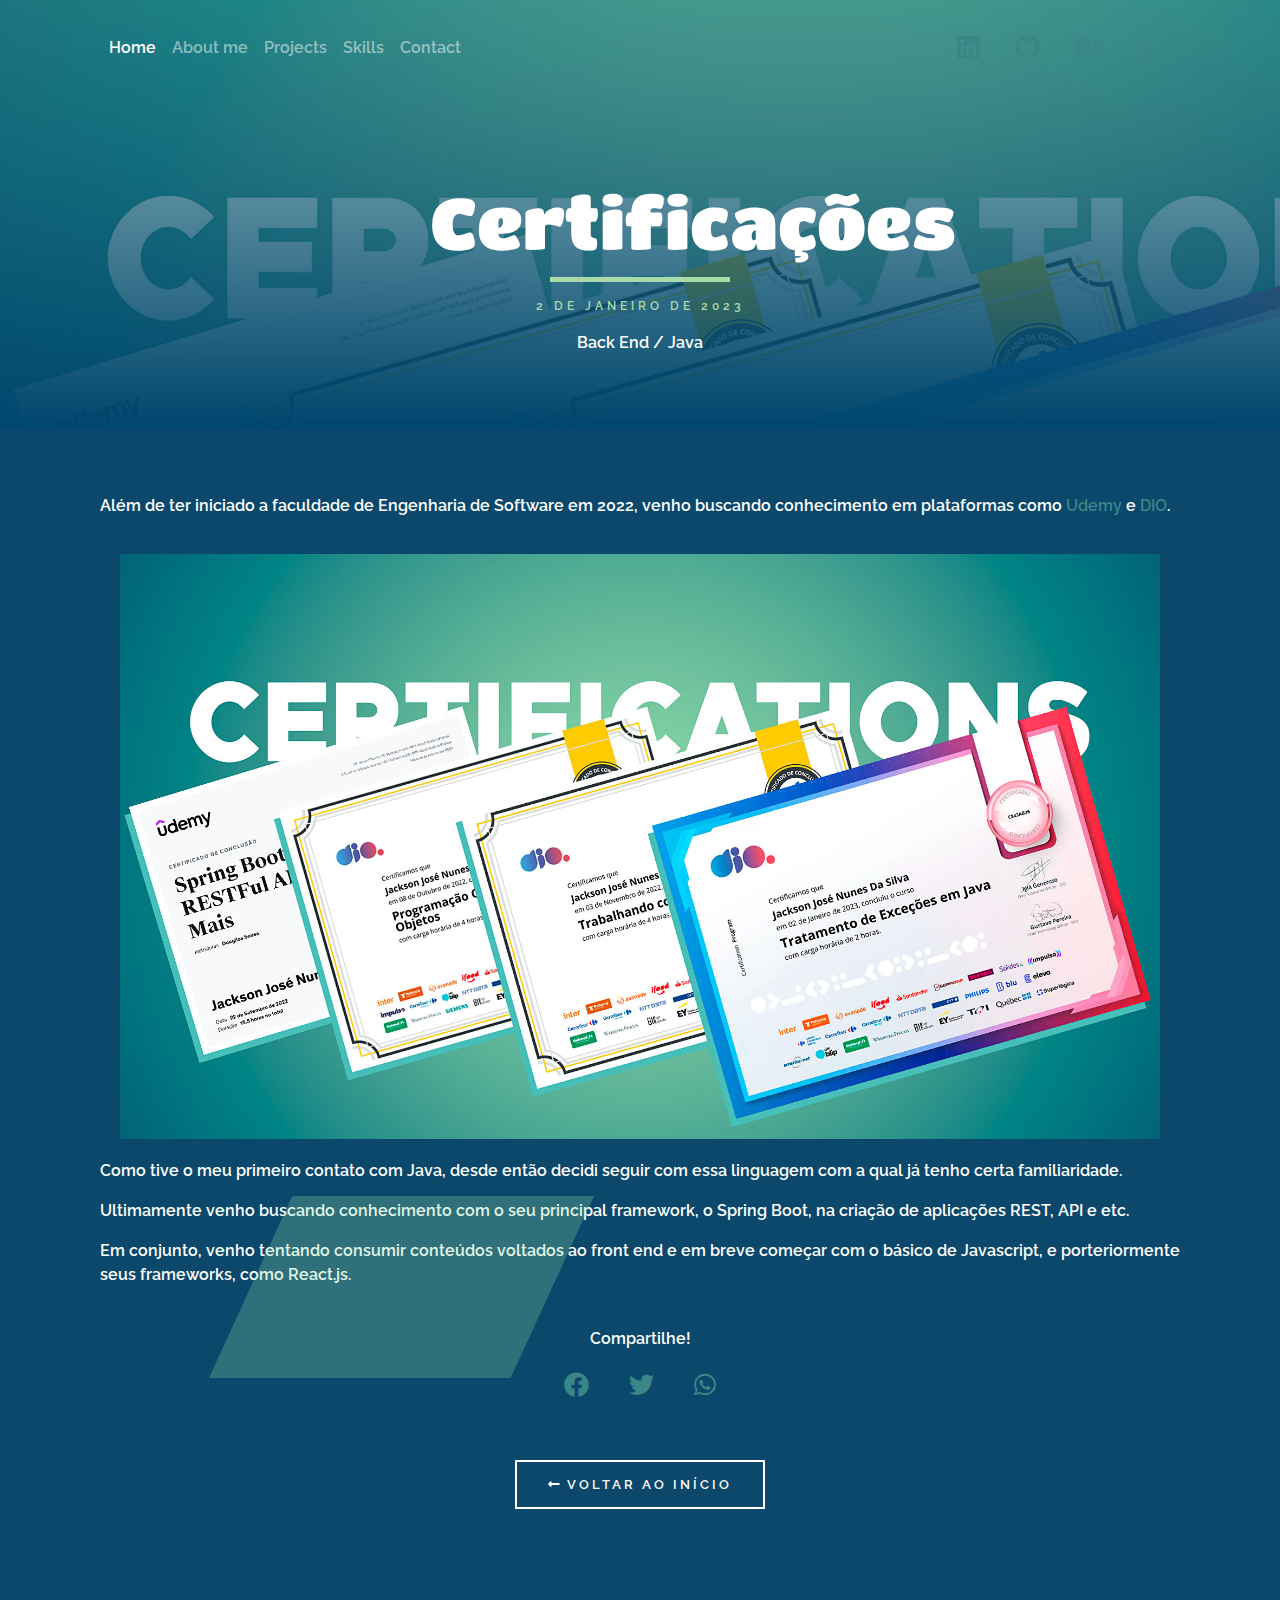
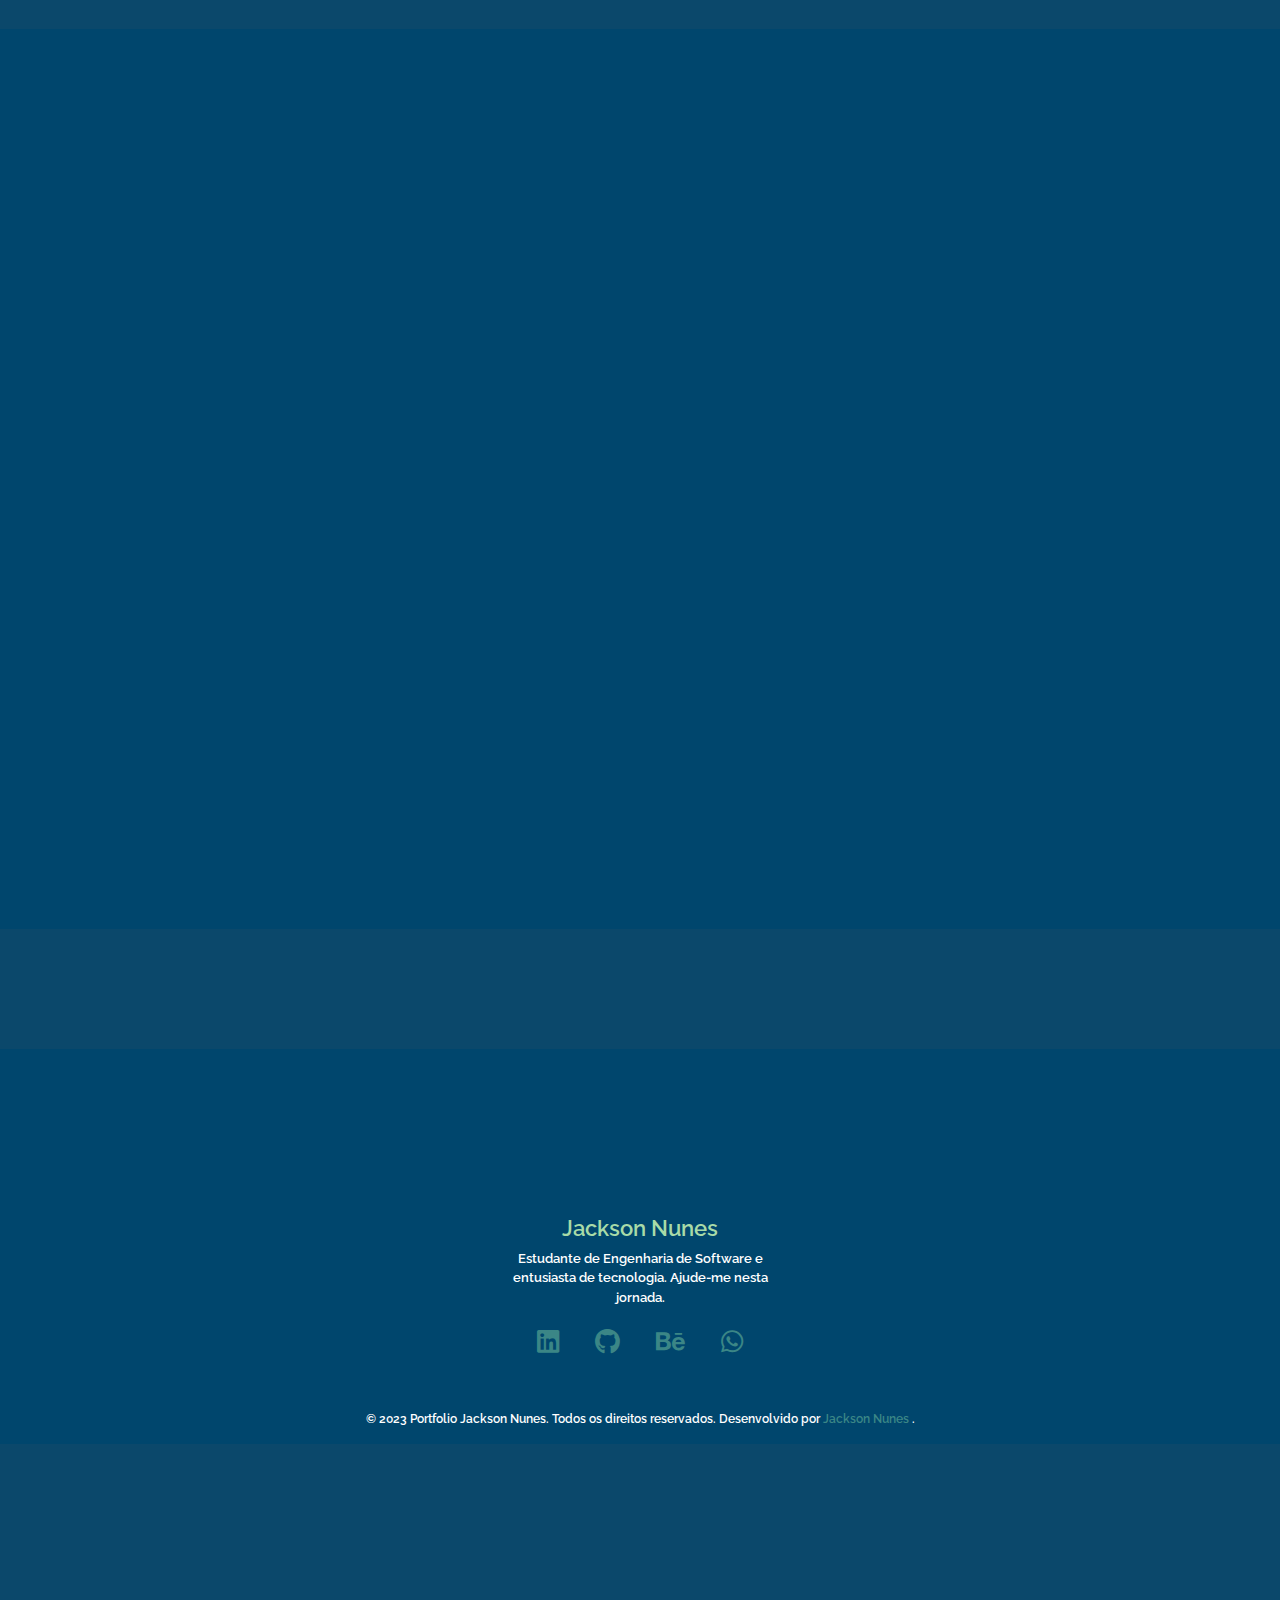
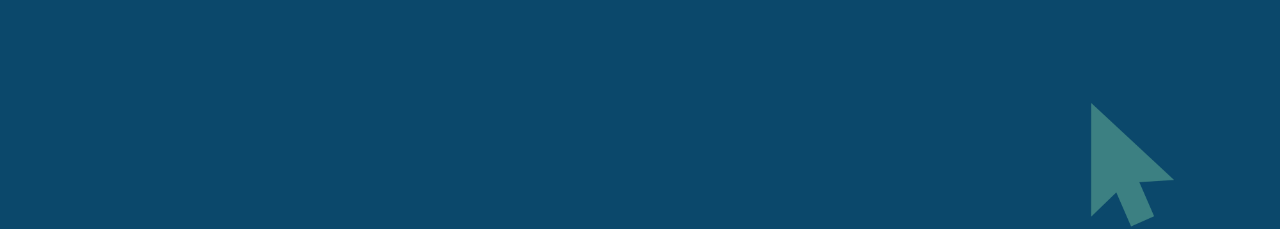
<file: projetos/certificacoes.html>
<!DOCTYPE html>
<html lang="pt-BR">

<head>
    <meta charset="UTF-8">
    <meta name="viewport" content="width=device-width, initial-scale=1, shrink-to-fit=no">
    <link rel='stylesheet' href='/assets/css/bootstrap.min.css' type='text/css' media='all' />
    <link rel='stylesheet' href='/assets/css/aos.css' type='text/css' media='all' />
    <link rel='stylesheet' href='/assets/css/style.css' type='text/css' media='all' />
    <link rel='stylesheet' href='/assets/css/all.css' type='text/css' media='all' />
    <script type='text/javascript' src='https://code.jquery.com/jquery-3.3.1.slim.min.js'></script>
    <script type='text/javascript' src='/assets/js/back-to-top.js'></script>
    <title>Certificações - Portfólio</title>
</head>

<body class="home">
    <header id="header" class="com-slider">
        <section class="menu-area">
            <div class="container">
                <nav class="navbar navbar-expand-lg navbar-dark justify-content-center">
                    <button class="navbar-toggler" type="button" data-toggle="collapse" data-target="#navbarNav" aria-controls="navbarNav" aria-expanded="false" aria-label="Alterna navegação">
                  <span class="navbar-toggler-icon"></span>
                </button>
                    <div class="collapse navbar-collapse" id="navbarNav">
                        <ul class="navbar-nav">
                            <li class="nav-item active">
                                <a class="nav-link" href="/">Home <span class="sr-only">(Página atual)</span></a>
                            </li>
                            <li class="nav-item">
                                <a class="nav-link" href="/#aboutme">About me</a>
                            </li>
                            <li class="nav-item">
                                <a class="nav-link" href="/#projects">Projects</a>
                            </li>
                            <li class="nav-item">
                                <a class="nav-link" href="/#skills">Skills</a>
                            </li>
                            <li class="nav-item">
                                <a class="nav-link" href="/#contact">Contact</a>
                            </li>
                        </ul>

                    </div>
                    <div class="social-bar text-center d-inline">
                        <a class="social-icons p-3" target="_blank" href="https://www.linkedin.com/in/jaconunes/" title="LinkedIn"><i class="fab fa-linkedin"></i></a>
                        <a class="social-icons p-3" target="_blank" href="https://github.com/jaconunes" title="GitHub"><i class="fab fa-github"></i></a>
                        <a class="social-icons p-3" target="_blank" href="https://www.behance.net/jacksonnunes1" title="Behance"><i class="fab fa-behance"></i></a>
                        <a class="social-icons p-3" target="_blank" href="https://api.whatsapp.com/send?phone=5548991606544&text=Ol%C3%A1!%20Estou%20vindo%20do%20seu%20site.%20Podemos%20conversar?" title="Whatsapp"><i class="fab fa-whatsapp"></i></a>
                    </div>
                </nav>
            </div>

        </section>
        <section class="menu-area-special" style="background: url(/assets/images/bg-certificacoes.jpg);background-attachment: fixed;background-position: center left;background-repeat: no-repeat;background-size: cover;">
            <div class="overlay-header position-center">
                <div class="titulo-paginas text-white">
                    <header class="titulo-single p-3">
                        <h1 class="post-titulo-single titles">Certificações</h1>
                        <div class="meta-info">
                            <div class="data-posts">
                                <p>2 de janeiro de 2023</p>
                            </div>
                            <div class="categoria-post">
                                <p id="categoria-post">Back End / Java</p>
                            </div>
                        </div>
                    </header>
                </div>
            </div>
        </section>
    </header>
    <div id="primary">
        <div id="main">
            <div class="container-fluid post-single">
                <article>

                    <div class="content container">
                        <div class="row">
                            <div class="conteudo-post-single col-12">
                                <!-- CONTEÚDO POST -->
                                <div class="conteudo-single">
                                    <p>Além de ter iniciado a faculdade de Engenharia de Software em 2022, venho buscando conhecimento em plataformas como <a href="https://www.udemy.com/">Udemy</a> e <a href="https://www.dio.me/sign-in">DIO</a>.</p>
                                    <img src="/assets/images/bg-certificacoes.jpg" class="img-fluid" alt="Wallet Control ">
                                    <p>Como tive o meu primeiro contato com Java, desde então decidi seguir com essa linguagem com a qual já tenho certa familiaridade.</p>
                                    <p>Ultimamente venho buscando conhecimento com o seu principal framework, o Spring Boot, na criação de aplicações REST, API e etc.</p>
                                    <p>Em conjunto, venho tentando consumir conteúdos voltados ao front end e em breve começar com o básico de Javascript, e porteriormente seus frameworks, como React.js.</p>
                                </div>
                                <!-- CONTEÚDO POST -->
                                <div class="social-share ">
                                    <p>Compartilhe!</p>
                                    <ul style="font-size: 25px; ">
                                        <li style="display: inline-block;padding: 0 15px; ">
                                            <a target="_blank " href="https://www.facebook.com/sharer/sharer.php?u=https://jacksonnunes.github.io/projetos/site-portfolio.html " title="Facebook " style="margin: 2px; "><i class="fab fa-facebook "></i></a>
                                        </li>
                                        <li style="display: inline-block;padding: 0 15px; ">
                                            <a target="_blank " href="https://twitter.com/share?ref_src=Site Portfólio - https://jacksonnunes.github.io/projetos/site-portfolio.html " title="Twitter " style="margin: 2px; "><i class="fab fa-twitter "></i></a>
                                            <script async src="https://platform.twitter.com/widgets.js " charset="utf-8 "></script>
                                        </li>
                                        <li style="display: inline-block;padding: 0 15px; ">
                                            <a target="_blank " href="whatsapp://send?text=Olha só o que encontrei no site do Jackson Nunes: Site Portfólio - https://jacksonnunes.github.io/projetos/site-portfolio.html " title="Whatsapp " style="margin:
                                        2px; "><i class="fab fa-whatsapp "></i></a>
                                        </li>
                                    </ul>
                                </div>
                                <div class="botao-voltar ">
                                    <a href="/ " class="botao-voltar-single "><i class="fas fa-long-arrow-alt-left "
                                            style="padding-right: 5px; "></i>Voltar ao Início</a>
                                </div>
                            </div>
                        </div>
                    </div>
                </article>
            </div>
        </div>
    </div>
    <section id="contact " class="sec-vamos-conversar page-vh position-center bg-azul ">
        <div class="container " data-aos="fade-up " data-aos-duration="2000 ">
            <div class="row ">
                <div class="text-contact position-center col-lg-8 col-12 ">
                    <div>
                        <h1 class="vamos-conversar cor-verde ">Vamos conversar?</h1>
                        <p>Envie uma mensagem com alguma dúvida e em breve retorno.</p>
                    </div>
                </div>
                <div class="form-contact col-lg-4 col-12 ">
                    <a href="https://api.whatsapp.com/send?phone=5548991606544&text=Ol%C3%A1!%20Estou%20vindo%20do%20seu%20site.%20Podemos%20conversar?">
                        <i class="fab fa-whatsapp"></i>
                        <p>Fale comigo pelo Whatsapp!</p>
                    </a>
                    <p>ou</p>
                    <a href="mailto:jacksonnunes.bnu@gmail.com">
                        <i class="fas fa-envelope"></i>
                        <p>Envie-me um e-mail!</p>
                    </a>
                </div>
            </div>
        </div>
        <div class="d-none d-xl-block ">
            <img class="position-absolute rellax " data-rellax-speed="-2 " style="z-index: 0;left: 200px;bottom: 1030px; " src="/assets/images/elemento-retangulo.png " alt=" ">
            <img class="position-absolute rellax " data-rellax-speed="4 " style="z-index: 0;bottom: -900px;right: 85px;width: 10%; " src="/assets/images/cursor.png " alt=" ">
        </div>
    </section>
    <footer class="bg-azul ">
        <section class="info-footer">
            <div class="container">
                <div class="row">
                    <div class="m-auto col-12 text-center perfil-footer">
                        <div class="img-perfil-footer" data-aos="fade-down" data-aos-duration="2000">
                            <img src="/assets/images/perfil.jpg" alt="">
                        </div>
                        <h4 class="cor-verde pt-3">Jackson Nunes</h4>
                        <p style="font-size: 13px;">Estudante de Engenharia de Software e entusiasta de tecnologia. Ajude-me nesta jornada.</p>
                        <div class="footer-social">
                            <div class="text-center d-inline">
                                <a class="social-icons p-3" target="_blank" href="https://www.linkedin.com/in/jaconunes/" title="LinkedIn"><i class="fab fa-linkedin"></i></a>
                                <a class="social-icons p-3" target="_blank" href="https://github.com/jaconunes" title="GitHub"><i class="fab fa-github"></i></a>
                                <a class="social-icons p-3" target="_blank" href="https://www.behance.net/jacksonnunes1" title="Behance"><i class="fab fa-behance"></i></a>
                                <a class="social-icons p-3" target="_blank" href="https://api.whatsapp.com/send?phone=5548991606544&text=Ol%C3%A1!%20Estou%20vindo%20do%20seu%20site.%20Podemos%20conversar?" title="Whatsapp"><i class="fab fa-whatsapp"></i></a>
                            </div>
                        </div>
                    </div>
                </div>
            </div>
            <div class="container">
                <div class="row">
                    <div class="copyright col-12 text-center mt-5">
                        <p>© 2023 Portfolio Jackson Nunes. Todos os direitos reservados. Desenvolvido por
                            <spam>
                                <a href="/">Jackson Nunes</a>
                            </spam>.</p>
                    </div>
                </div>
            </div>
        </section>
        <a onclick="topFunction()" id="myBtn" title="Voltar ao topo" href=""><i class="fas fa-arrow-up"></i></a>
    </footer>
    <script type='text/javascript' src='/assets/js/bootstrap.min.js' id='bootstrap-js-js'></script>
    <script type='text/javascript' src='/assets/js/aos.js' id='aos-js-js'></script>
    <script type='text/javascript' src='/assets/js/aosinit.js' id='aosinit-js-js'></script>
    <script type='text/javascript' src='/assets/js/rellax.min.js' id='rellax-js-js'></script>
    <script type='text/javascript' src='/assets/js/rellaxinit.js' id='rellaxinit-js-js'></script>
    <script type='text/javascript' src='/assets/js/parallax.min.js' id='parallax-js-js'></script>
</body>

</html>
</file>
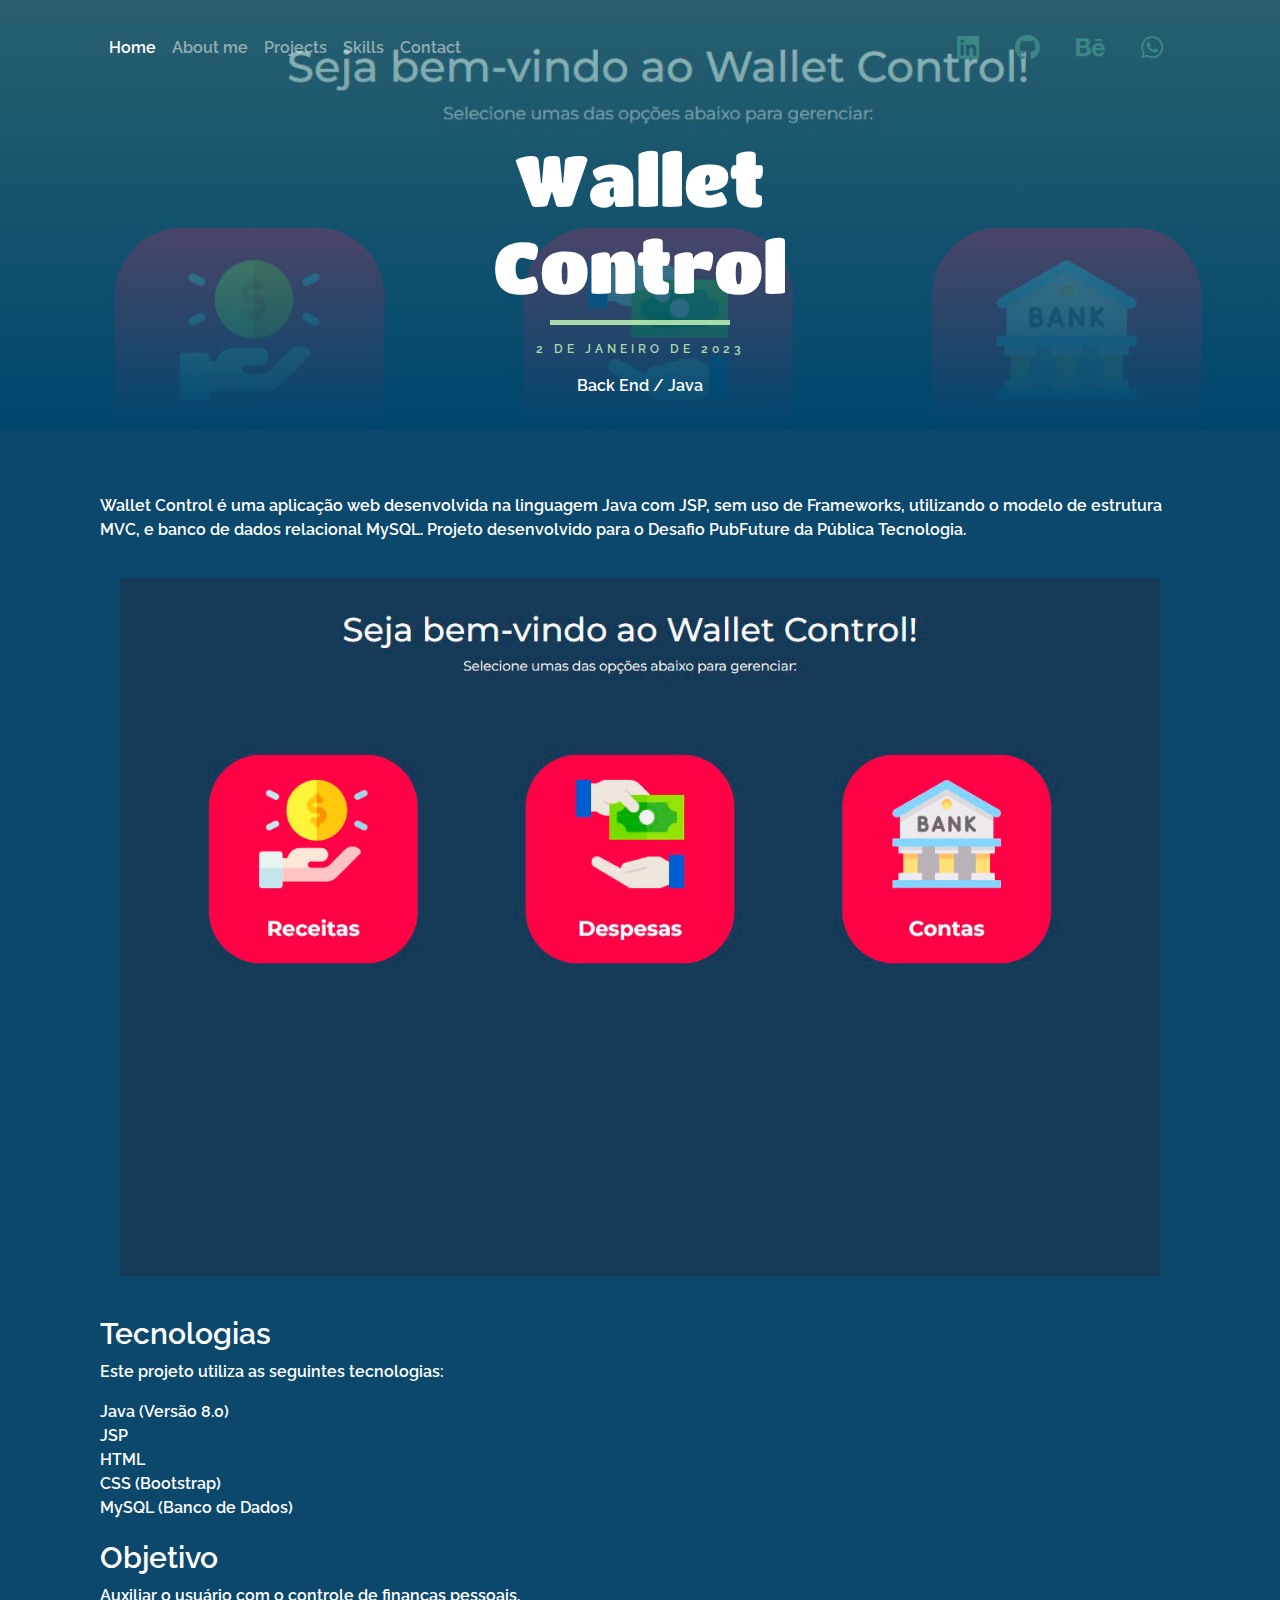
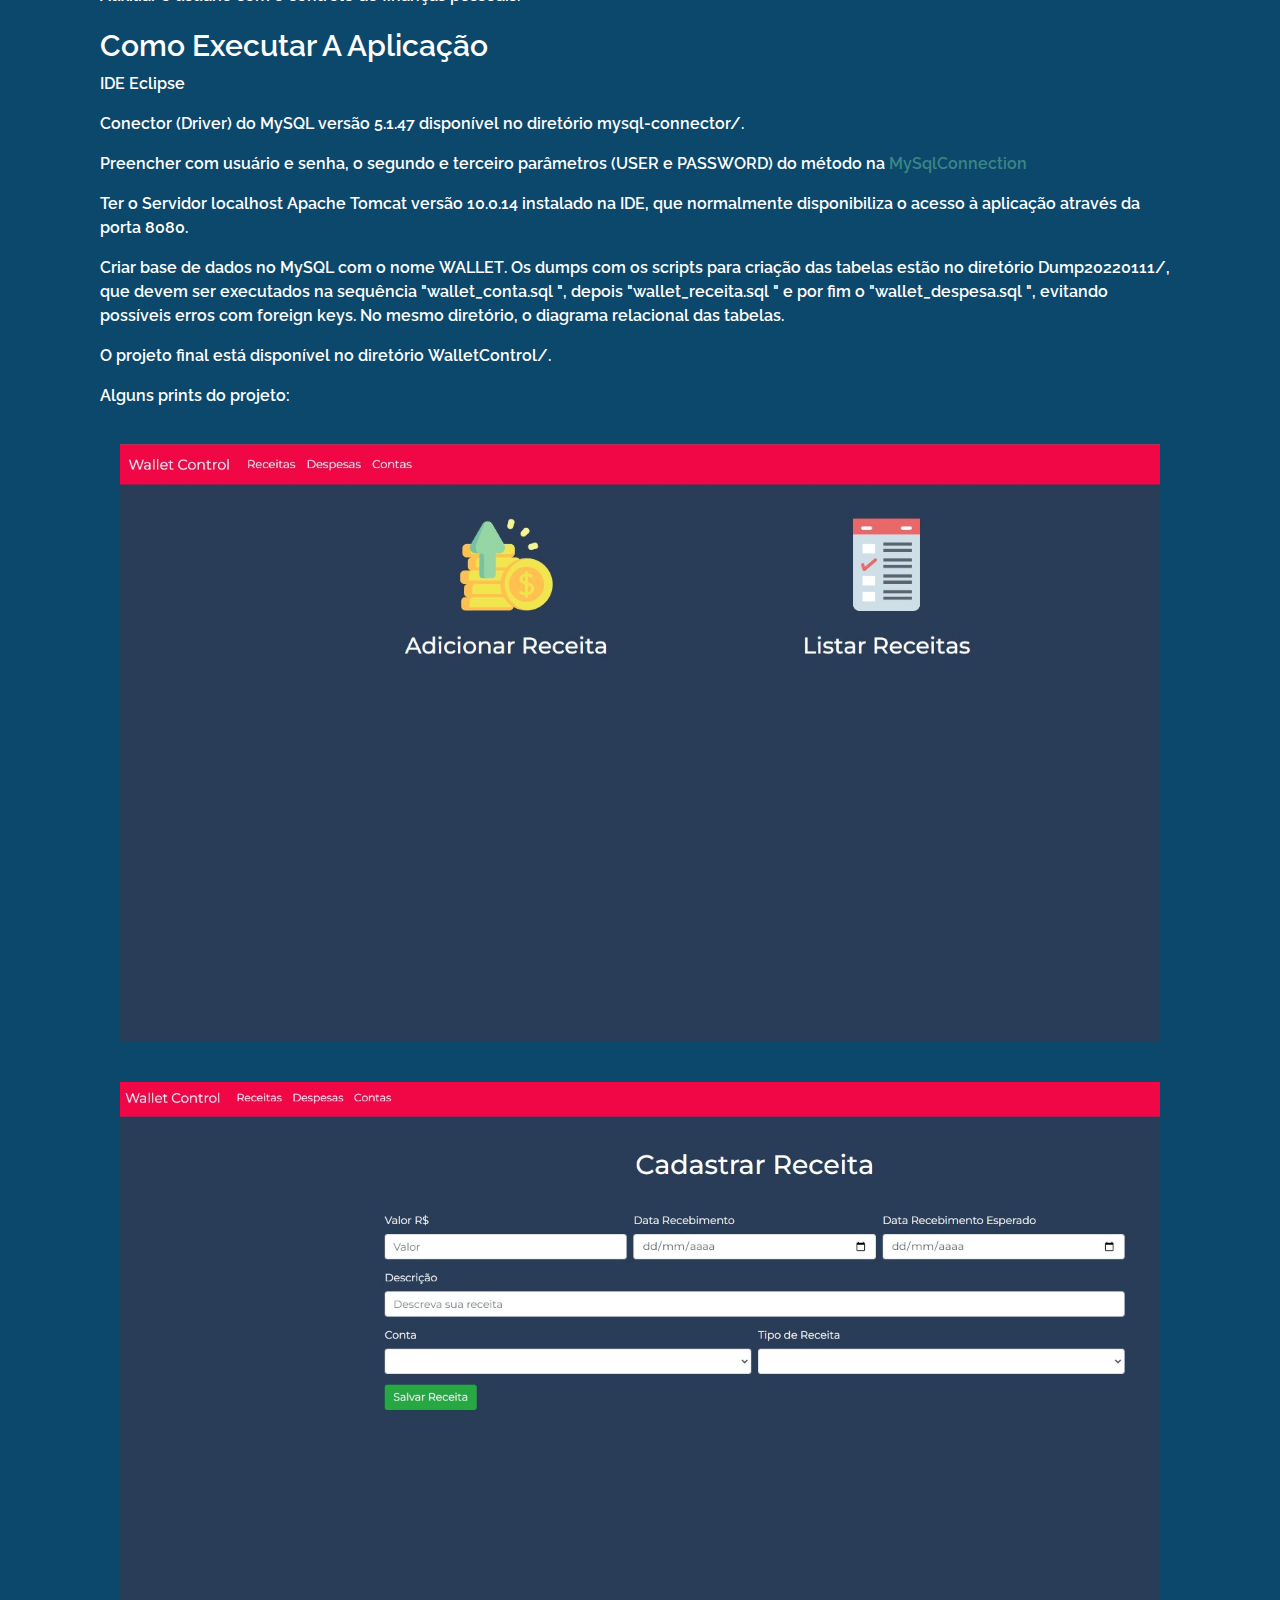
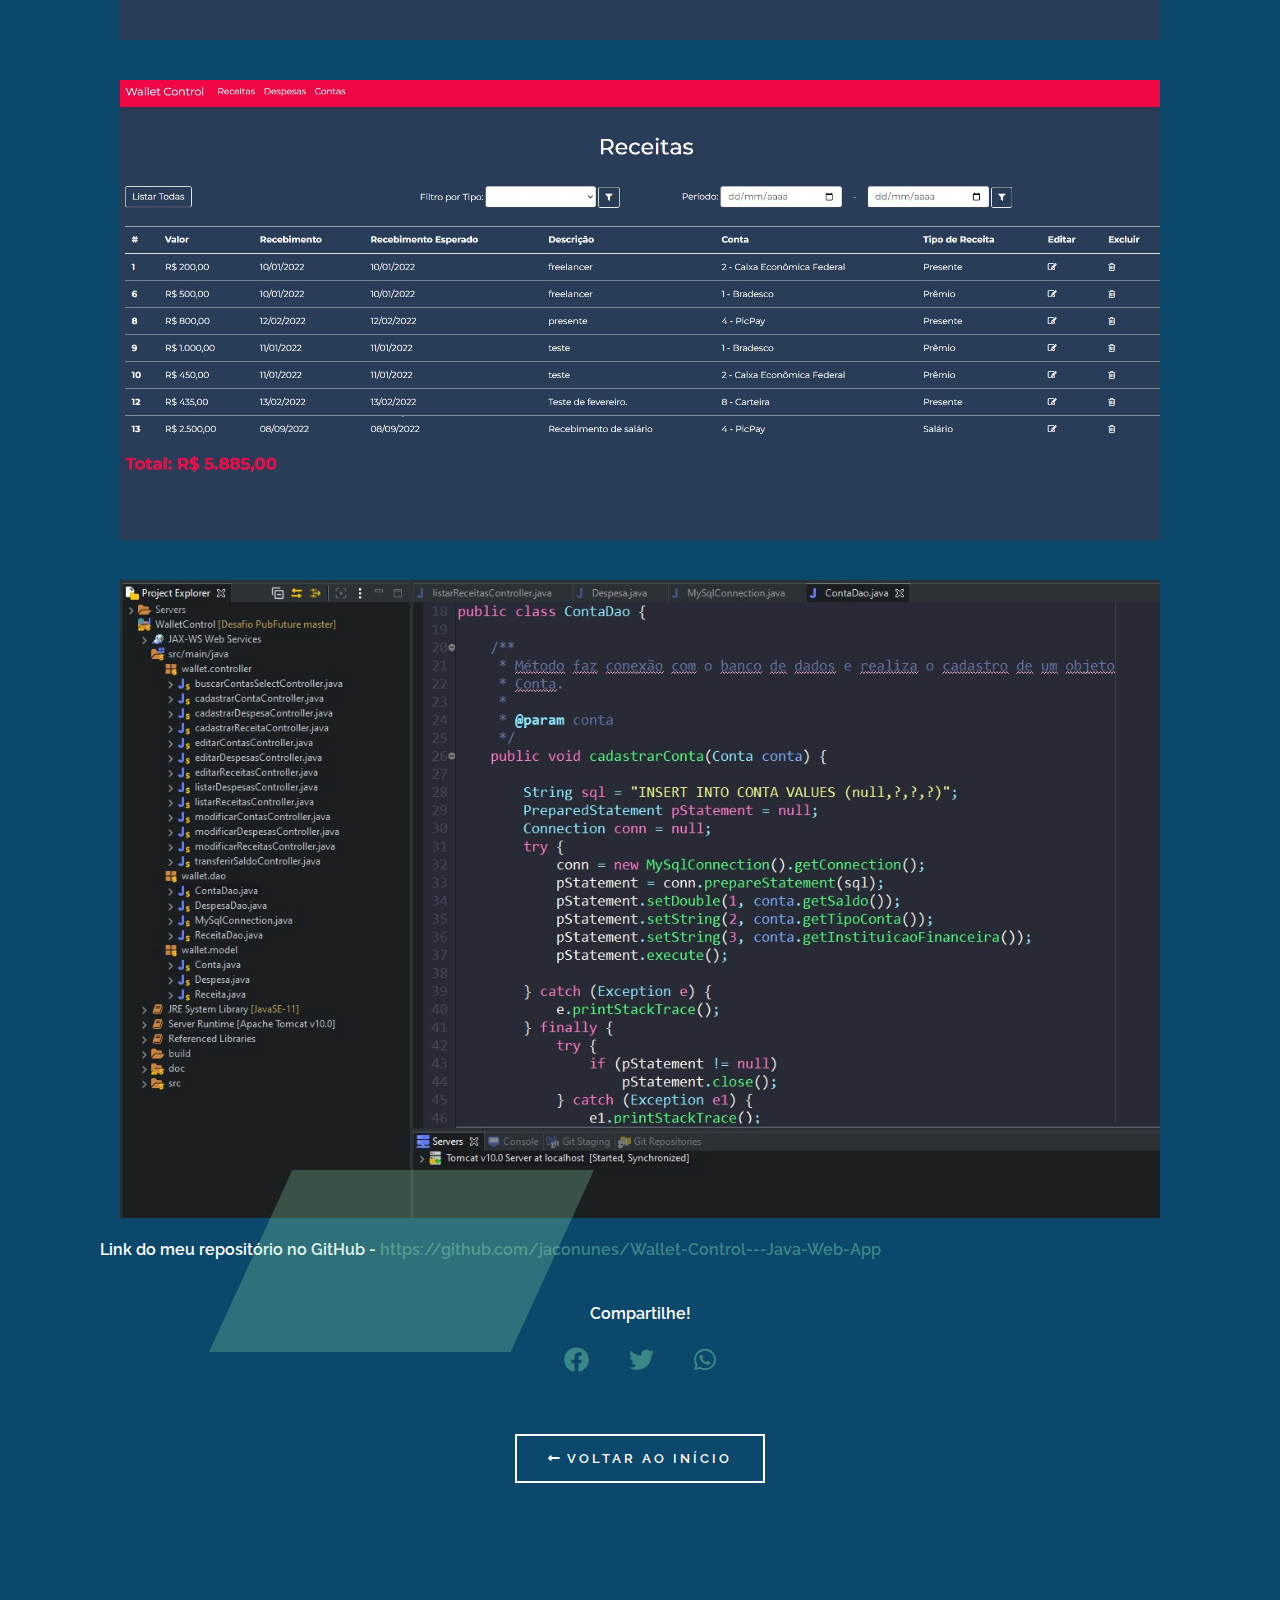
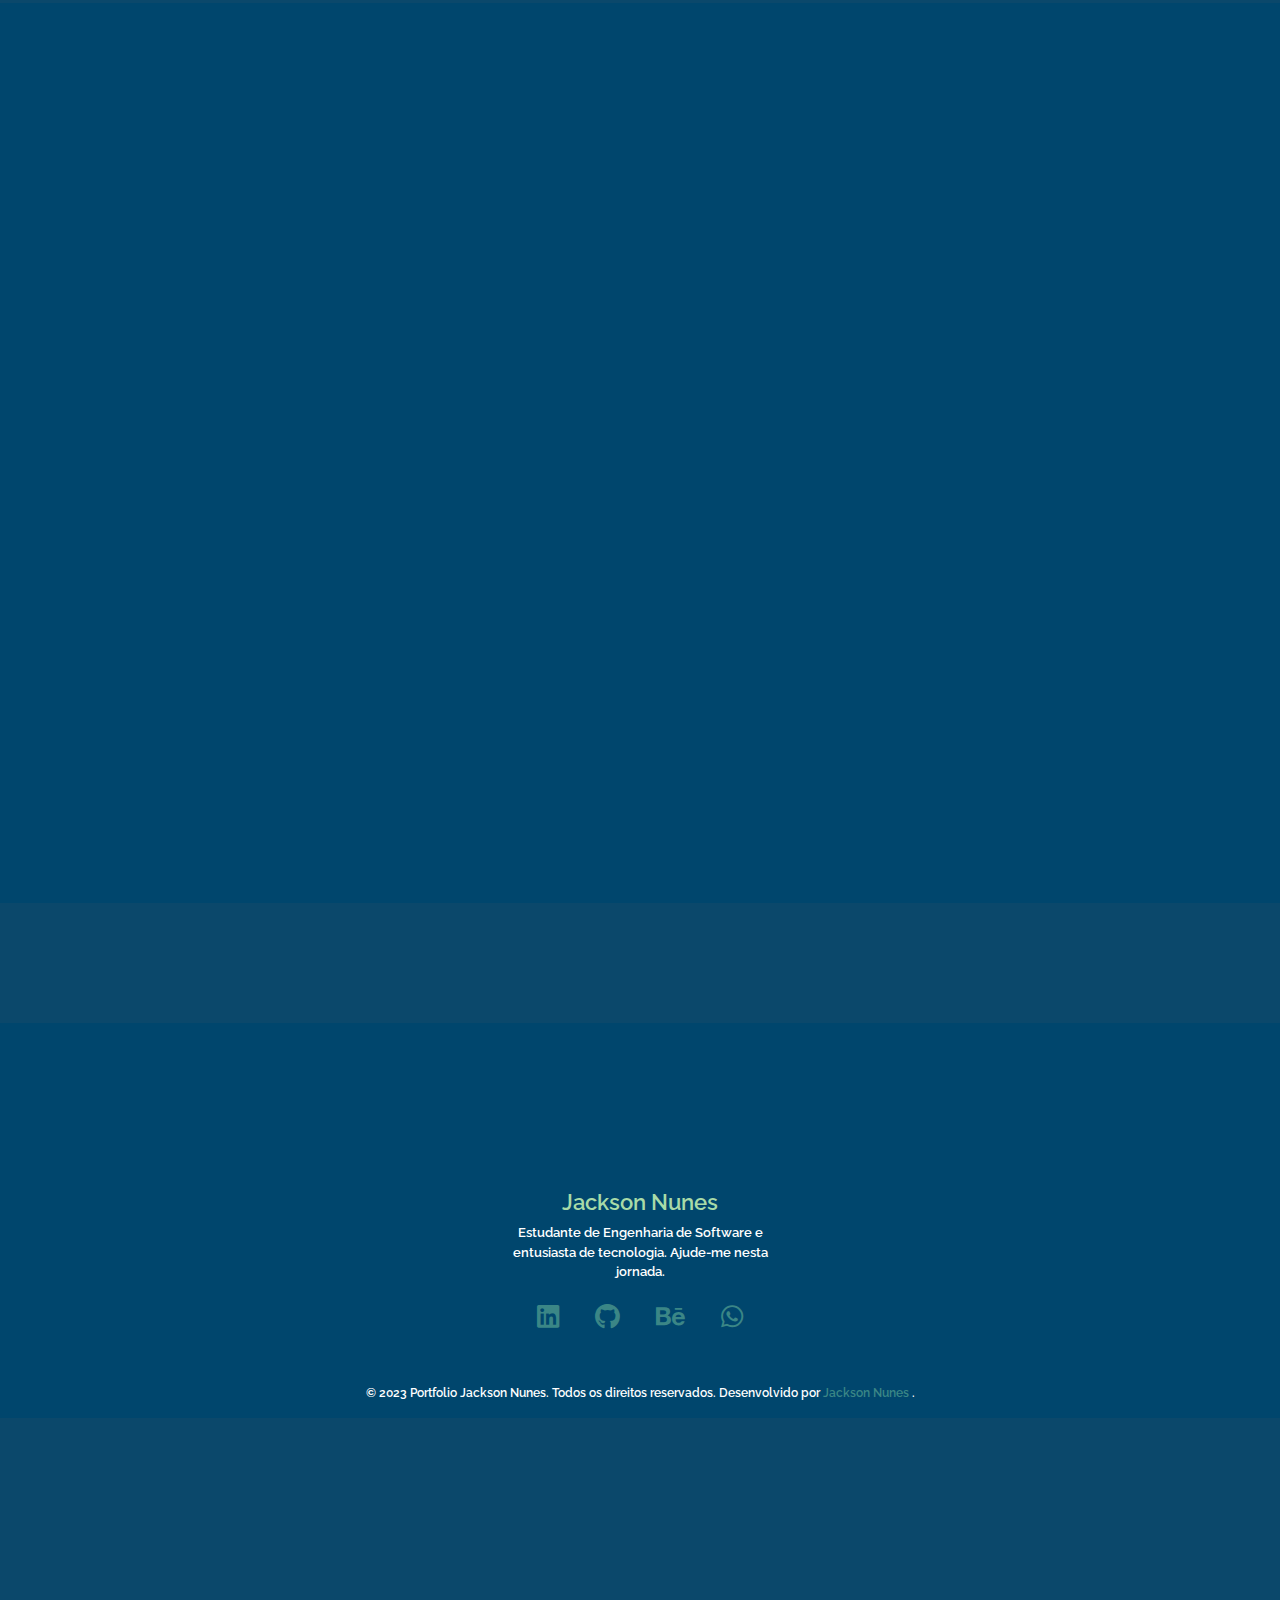
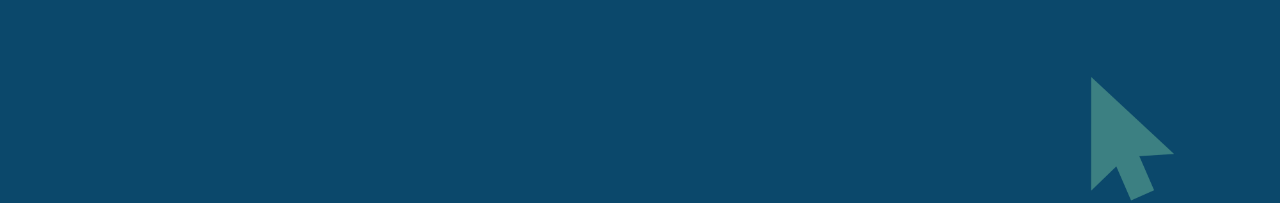
<file: projetos/projeto-wallet-control.html>
<!DOCTYPE html>
<html lang="pt-BR">

<head>
    <meta charset="UTF-8">
    <meta name="viewport" content="width=device-width, initial-scale=1, shrink-to-fit=no">
    <link rel='stylesheet' href='/assets/css/bootstrap.min.css' type='text/css' media='all' />
    <link rel='stylesheet' href='/assets/css/aos.css' type='text/css' media='all' />
    <link rel='stylesheet' href='/assets/css/style.css' type='text/css' media='all' />
    <link rel='stylesheet' href='/assets/css/all.css' type='text/css' media='all' />
    <script type='text/javascript' src='https://code.jquery.com/jquery-3.3.1.slim.min.js'></script>
    <script type='text/javascript' src='/assets/js/back-to-top.js'></script>
    <title>Site Portfólio - Portfólio</title>
</head>

<body class="home">
    <header id="header" class="com-slider">
        <section class="menu-area">
            <div class="container">
                <nav class="navbar navbar-expand-lg navbar-dark justify-content-center">
                    <button class="navbar-toggler" type="button" data-toggle="collapse" data-target="#navbarNav" aria-controls="navbarNav" aria-expanded="false" aria-label="Alterna navegação">
                  <span class="navbar-toggler-icon"></span>
                </button>
                    <div class="collapse navbar-collapse" id="navbarNav">
                        <ul class="navbar-nav">
                            <li class="nav-item active">
                                <a class="nav-link" href="/">Home <span class="sr-only">(Página atual)</span></a>
                            </li>
                            <li class="nav-item">
                                <a class="nav-link" href="/#aboutme">About me</a>
                            </li>
                            <li class="nav-item">
                                <a class="nav-link" href="/#projects">Projects</a>
                            </li>
                            <li class="nav-item">
                                <a class="nav-link" href="/#skills">Skills</a>
                            </li>
                            <li class="nav-item">
                                <a class="nav-link" href="/#contact">Contact</a>
                            </li>
                        </ul>

                    </div>
                    <div class="social-bar text-center d-inline">
                        <a class="social-icons p-3" target="_blank" href="https://www.linkedin.com/in/jaconunes/" title="LinkedIn"><i class="fab fa-linkedin"></i></a>
                        <a class="social-icons p-3" target="_blank" href="https://github.com/jaconunes" title="GitHub"><i class="fab fa-github"></i></a>
                        <a class="social-icons p-3" target="_blank" href="https://www.behance.net/jacksonnunes1" title="Behance"><i class="fab fa-behance"></i></a>
                        <a class="social-icons p-3" target="_blank" href="https://api.whatsapp.com/send?phone=5548991606544&text=Ol%C3%A1!%20Estou%20vindo%20do%20seu%20site.%20Podemos%20conversar?" title="Whatsapp"><i class="fab fa-whatsapp"></i></a>
                    </div>
                </nav>
            </div>

        </section>
        <section class="menu-area-special" style="background: url(/assets/images/wallet-control-inicio.jpg);background-attachment: fixed;background-position: center left;background-repeat: no-repeat;background-size: cover;">
            <div class="overlay-header position-center">
                <div class="titulo-paginas text-white">
                    <header class="titulo-single p-3">
                        <h1 class="post-titulo-single titles">Wallet Control</h1>
                        <div class="meta-info">
                            <div class="data-posts">
                                <p>2 de janeiro de 2023</p>
                            </div>
                            <div class="categoria-post">
                                <p id="categoria-post">Back End / Java</p>
                            </div>
                        </div>
                    </header>
                </div>
            </div>
        </section>
    </header>
    <div id="primary">
        <div id="main">
            <div class="container-fluid post-single">
                <article>

                    <div class="content container">
                        <div class="row">
                            <div class="conteudo-post-single col-12">
                                <!-- CONTEÚDO POST -->
                                <div class="conteudo-single">
                                    <p>Wallet Control é uma aplicação web desenvolvida na linguagem Java com JSP, sem uso de Frameworks, utilizando o modelo de estrutura MVC, e banco de dados relacional MySQL. Projeto desenvolvido para o Desafio PubFuture
                                        da Pública Tecnologia.
                                    </p>
                                    <img src="/assets/images/wallet-control-inicio.jpg" class="img-fluid" alt="Wallet Control ">
                                    <h3>Tecnologias</h3>
                                    <p>Este projeto utiliza as seguintes tecnologias:</p>
                                    <ul>
                                        <li>Java (Versão 8.0)</li>
                                        <li>JSP</li>
                                        <li>HTML</li>
                                        <li>CSS (Bootstrap)</li>
                                        <li>MySQL (Banco de Dados)</li>
                                    </ul>
                                    <h3>Objetivo</h3>
                                    <p>Auxiliar o usuário com o controle de finanças pessoais.</p>
                                    <h3>Como executar a aplicação</h3>
                                    <ul>
                                        <li>
                                            <p dir="auto ">IDE Eclipse</p>
                                        </li>
                                        <li>
                                            <p dir="auto ">Conector (Driver) do MySQL versão 5.1.47 disponível no diretório <strong>mysql-connector/</strong>.</p>
                                        </li>
                                        <li>
                                            <p dir="auto ">Preencher com usuário e senha, o segundo e terceiro parâmetros (USER e PASSWORD) do método na <a href="https://github.com/jaconunes/DesafioPubFuture/blob/e4033b668350ab32656380654d4ce360a824e6e6/WalletControl/src/main/java/wallet/dao/MySqlConnection.java#L28
                                        " title="MySqlConnection ">MySqlConnection</a></p>
                                        </li>
                                        <li>
                                            <p dir="auto ">Ter o Servidor localhost Apache Tomcat versão 10.0.14 instalado na IDE, que normalmente disponibiliza o acesso à aplicação através da porta 8080.</p>
                                        </li>
                                        <li>
                                            <p dir="auto
                                        ">Criar base de dados no MySQL com o nome <strong>WALLET</strong>. Os dumps com os scripts para criação das tabelas estão no diretório <strong>Dump20220111/</strong>, que devem ser executados na sequência <strong>"wallet_conta.sql "</strong>,
                                                depois <strong>"wallet_receita.sql "</strong> e por fim o <strong>"wallet_despesa.sql "</strong>, evitando possíveis erros com foreign keys. No mesmo diretório, o diagrama relacional das tabelas.</p>
                                        </li>
                                        <li>
                                            <p dir="auto ">O projeto final está disponível no diretório <strong>WalletControl/</strong>.</p>
                                        </li>
                                    </ul>

                                    <p>Alguns prints do projeto:</p>
                                    <img src="/assets/images/Captura de tela 2023-01-03 155024.jpg " class="img-fluid " alt="Wallet Control ">
                                    <img src="/assets/images/Captura de tela 2023-01-03 155215.jpg " class="img-fluid " alt="Wallet Control ">
                                    <img src="/assets/images/Captura de tela 2023-01-03 155249.jpg " class="img-fluid " alt="Wallet Control ">
                                    <img src="/assets/images/Captura de tela 2023-01-03 155446.jpg " class="img-fluid " alt="Wallet Control ">
                                    <p>Link do meu repositório no GitHub - <a href="https://github.com/jaconunes/Wallet-Control---Java-Web-App ">https://github.com/jaconunes/Wallet-Control---Java-Web-App</a></p>
                                </div>
                                <!-- CONTEÚDO POST -->
                                <div class="social-share ">
                                    <p>Compartilhe!</p>
                                    <ul style="font-size: 25px; ">
                                        <li style="display: inline-block;padding: 0 15px; ">
                                            <a target="_blank " href="https://www.facebook.com/sharer/sharer.php?u=https://jacksonnunes.github.io/projetos/site-portfolio.html " title="Facebook " style="margin: 2px; "><i class="fab fa-facebook "></i></a>
                                        </li>
                                        <li style="display: inline-block;padding: 0 15px; ">
                                            <a target="_blank " href="https://twitter.com/share?ref_src=Site Portfólio - https://jacksonnunes.github.io/projetos/site-portfolio.html " title="Twitter " style="margin: 2px; "><i class="fab fa-twitter "></i></a>
                                            <script async src="https://platform.twitter.com/widgets.js " charset="utf-8 "></script>
                                        </li>
                                        <li style="display: inline-block;padding: 0 15px; ">
                                            <a target="_blank " href="whatsapp://send?text=Olha só o que encontrei no site do Jackson Nunes: Site Portfólio - https://jacksonnunes.github.io/projetos/site-portfolio.html " title="Whatsapp " style="margin:
                                        2px; "><i class="fab fa-whatsapp "></i></a>
                                        </li>
                                    </ul>
                                </div>
                                <div class="botao-voltar ">
                                    <a href="/ " class="botao-voltar-single "><i class="fas fa-long-arrow-alt-left "
                                            style="padding-right: 5px; "></i>Voltar ao Início</a>
                                </div>
                            </div>
                        </div>
                    </div>
                </article>
            </div>
        </div>
    </div>
    <section id="contact " class="sec-vamos-conversar page-vh position-center bg-azul ">
        <div class="container " data-aos="fade-up " data-aos-duration="2000 ">
            <div class="row ">
                <div class="text-contact position-center col-lg-8 col-12 ">
                    <div>
                        <h1 class="vamos-conversar cor-verde ">Vamos conversar?</h1>
                        <p>Envie uma mensagem com alguma dúvida e em breve retorno.</p>
                    </div>
                </div>
                <div class="form-contact col-lg-4 col-12 ">
                    <a href="https://api.whatsapp.com/send?phone=5548991606544&text=Ol%C3%A1!%20Estou%20vindo%20do%20seu%20site.%20Podemos%20conversar?">
                        <i class="fab fa-whatsapp"></i>
                        <p>Fale comigo pelo Whatsapp!</p>
                    </a>
                    <p>ou</p>
                    <a href="mailto:jacksonnunes.bnu@gmail.com">
                        <i class="fas fa-envelope"></i>
                        <p>Envie-me um e-mail!</p>
                    </a>
                </div>
            </div>
        </div>
        <div class="d-none d-xl-block ">
            <img class="position-absolute rellax " data-rellax-speed="-2 " style="z-index: 0;left: 200px;bottom: 1030px; " src="/assets/images/elemento-retangulo.png " alt=" ">
            <img class="position-absolute rellax " data-rellax-speed="4 " style="z-index: 0;bottom: -900px;right: 85px;width: 10%; " src="/assets/images/cursor.png " alt=" ">
        </div>
    </section>
    <footer class="bg-azul ">
        <section class="info-footer">
            <div class="container">
                <div class="row">
                    <div class="m-auto col-12 text-center perfil-footer">
                        <div class="img-perfil-footer" data-aos="fade-down" data-aos-duration="2000">
                            <img src="/assets/images/perfil.jpg" alt="">
                        </div>
                        <h4 class="cor-verde pt-3">Jackson Nunes</h4>
                        <p style="font-size: 13px;">Estudante de Engenharia de Software e entusiasta de tecnologia. Ajude-me nesta jornada.</p>
                        <div class="footer-social">
                            <div class="text-center d-inline">
                                <a class="social-icons p-3" target="_blank" href="https://www.linkedin.com/in/jaconunes/" title="LinkedIn"><i class="fab fa-linkedin"></i></a>
                                <a class="social-icons p-3" target="_blank" href="https://github.com/jaconunes" title="GitHub"><i class="fab fa-github"></i></a>
                                <a class="social-icons p-3" target="_blank" href="https://www.behance.net/jacksonnunes1" title="Behance"><i class="fab fa-behance"></i></a>
                                <a class="social-icons p-3" target="_blank" href="https://api.whatsapp.com/send?phone=5548991606544&text=Ol%C3%A1!%20Estou%20vindo%20do%20seu%20site.%20Podemos%20conversar?" title="Whatsapp"><i class="fab fa-whatsapp"></i></a>
                            </div>
                        </div>
                    </div>
                </div>
            </div>
            <div class="container">
                <div class="row">
                    <div class="copyright col-12 text-center mt-5">
                        <p>© 2023 Portfolio Jackson Nunes. Todos os direitos reservados. Desenvolvido por
                            <spam>
                                <a href="/">Jackson Nunes</a>
                            </spam>.</p>
                    </div>
                </div>
            </div>
        </section>
        <a onclick="topFunction()" id="myBtn" title="Voltar ao topo" href=""><i class="fas fa-arrow-up"></i></a>
    </footer>
    <script type='text/javascript' src='/assets/js/bootstrap.min.js' id='bootstrap-js-js'></script>
    <script type='text/javascript' src='/assets/js/aos.js' id='aos-js-js'></script>
    <script type='text/javascript' src='/assets/js/aosinit.js' id='aosinit-js-js'></script>
    <script type='text/javascript' src='/assets/js/rellax.min.js' id='rellax-js-js'></script>
    <script type='text/javascript' src='/assets/js/rellaxinit.js' id='rellaxinit-js-js'></script>
    <script type='text/javascript' src='/assets/js/parallax.min.js' id='parallax-js-js'></script>
</body>

</html>
</file>
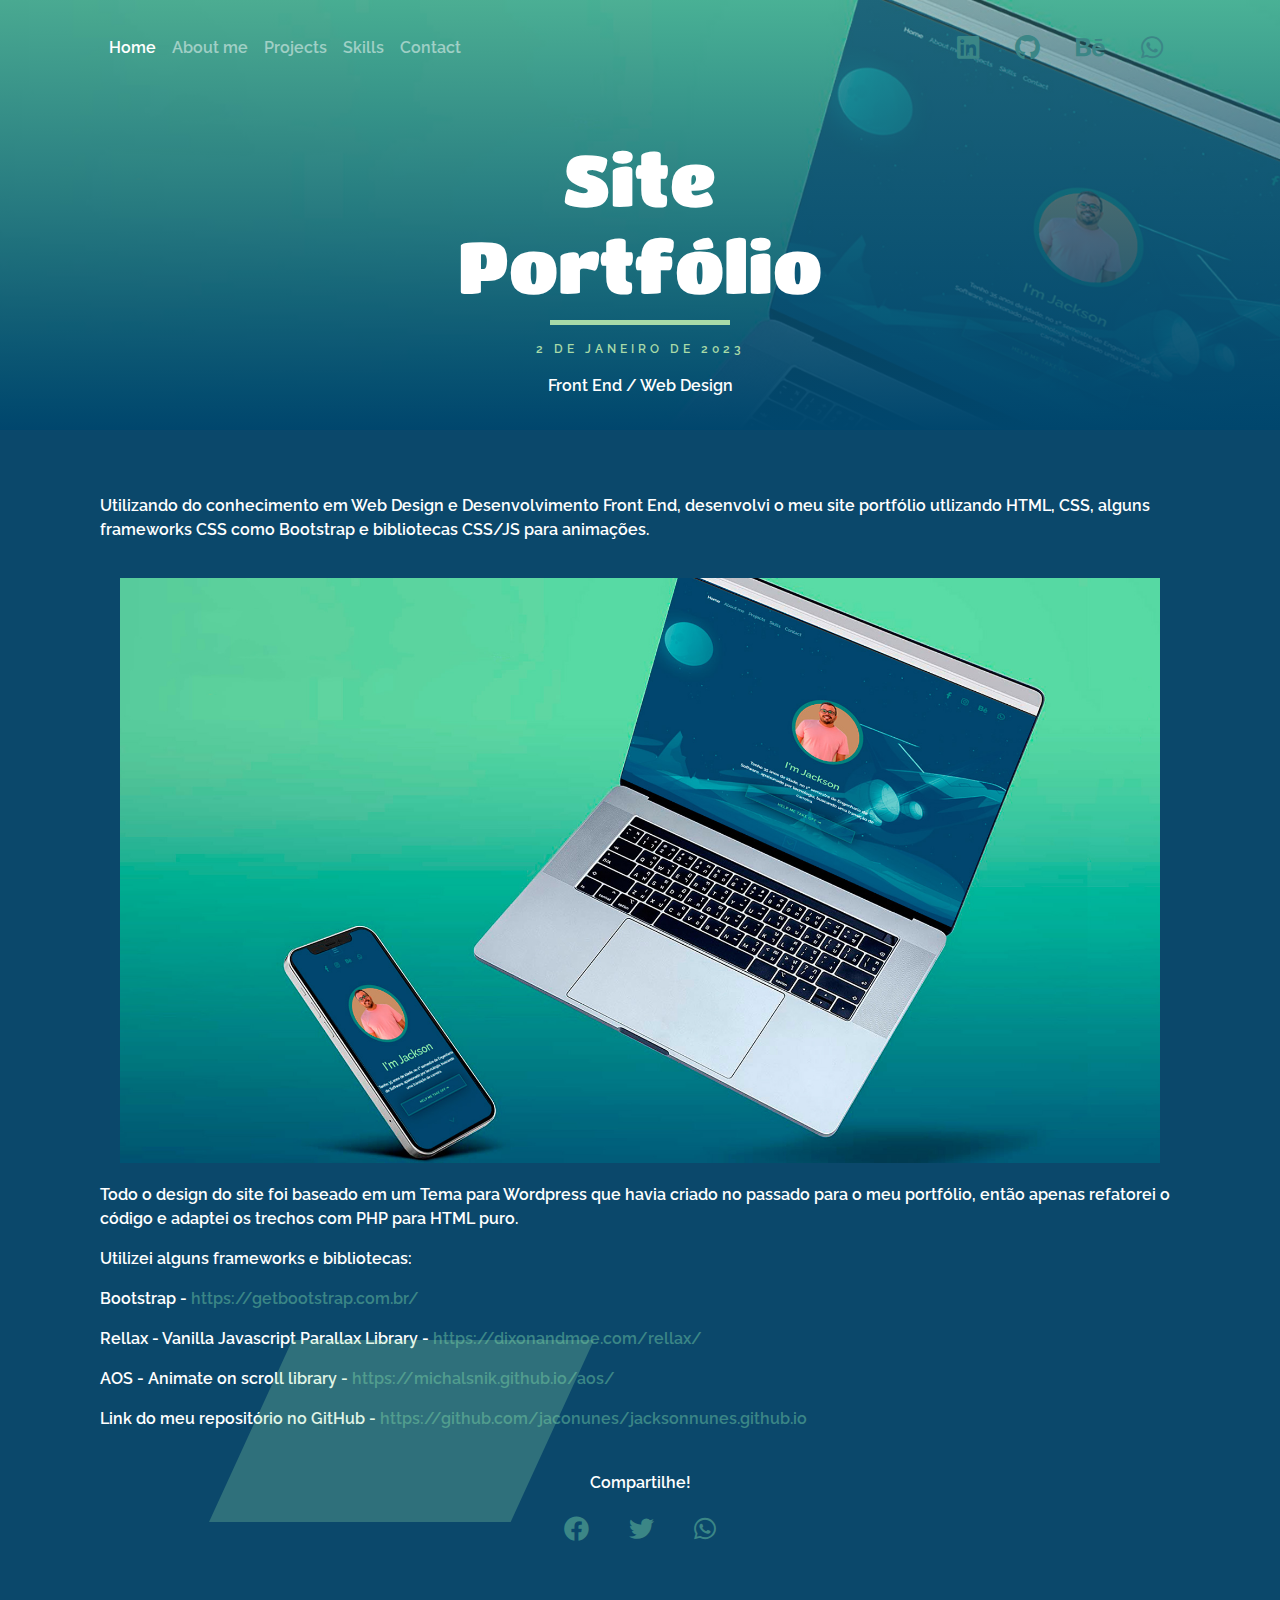
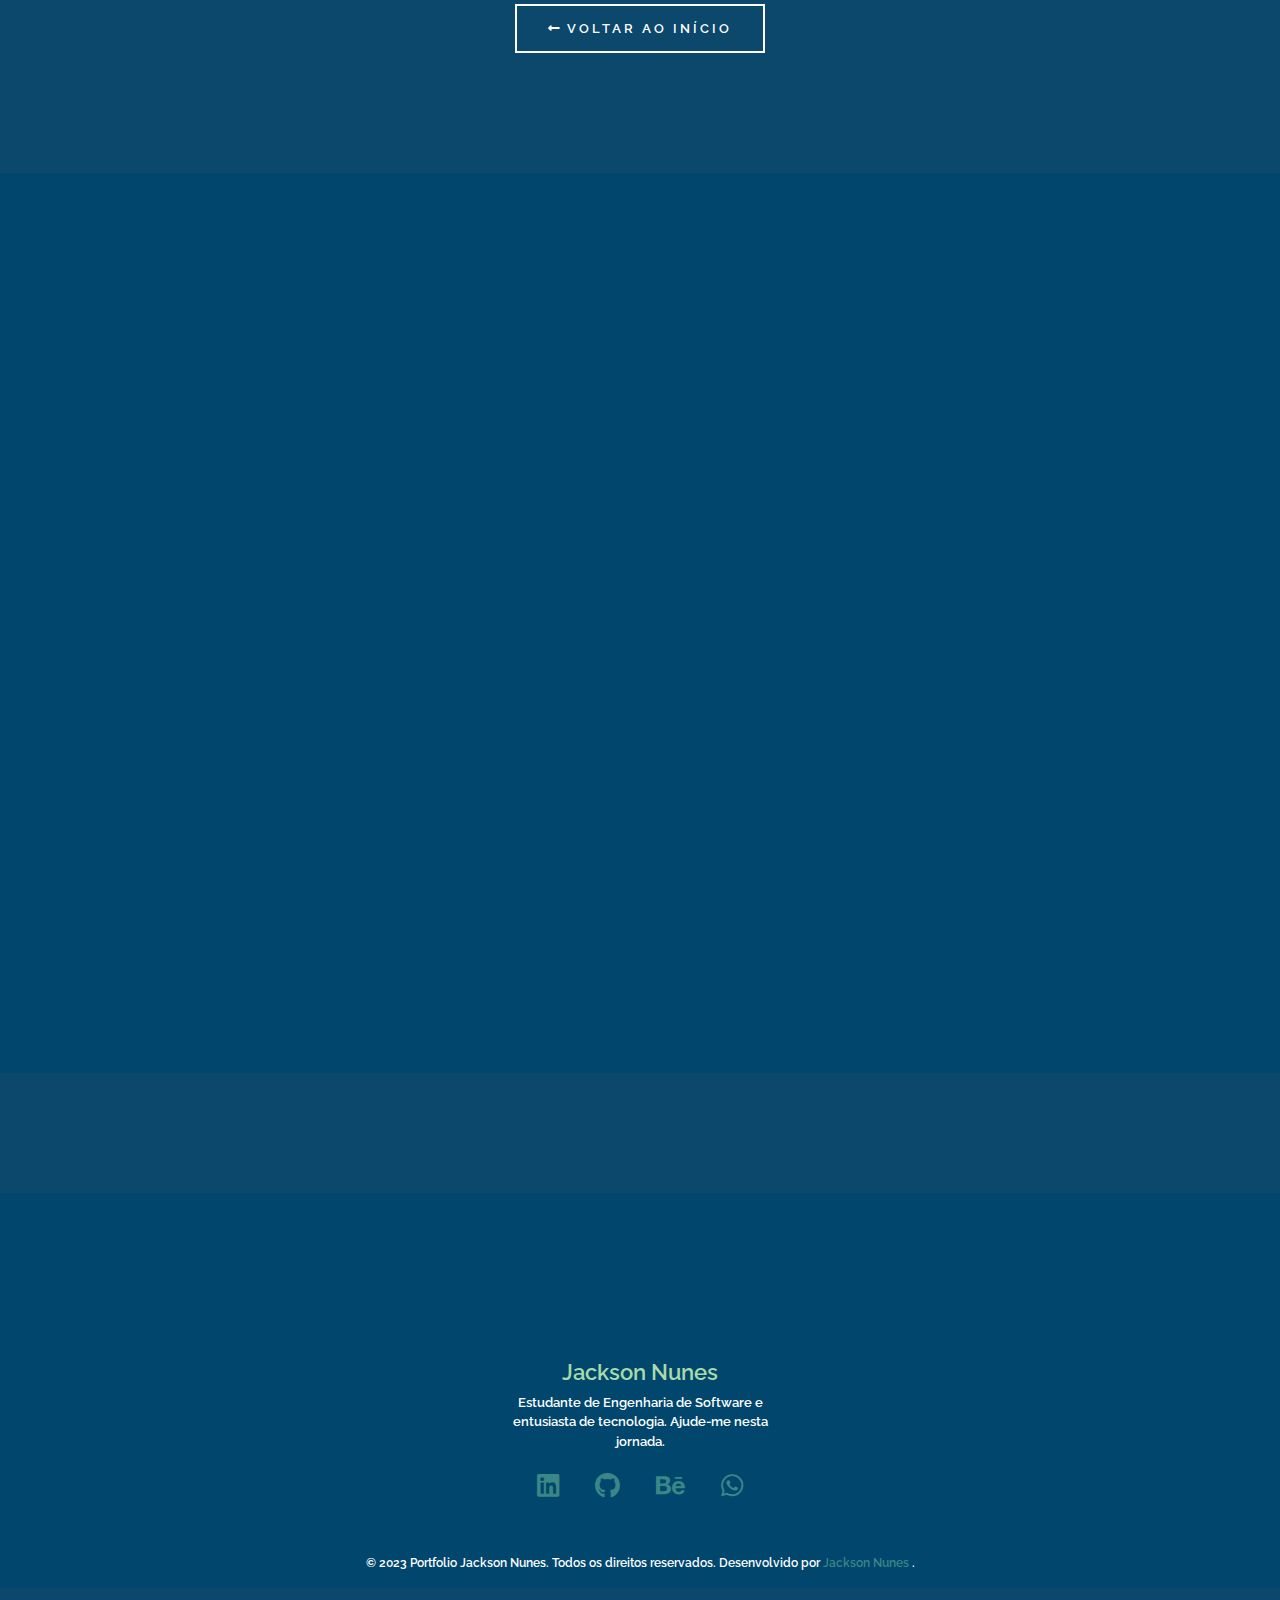
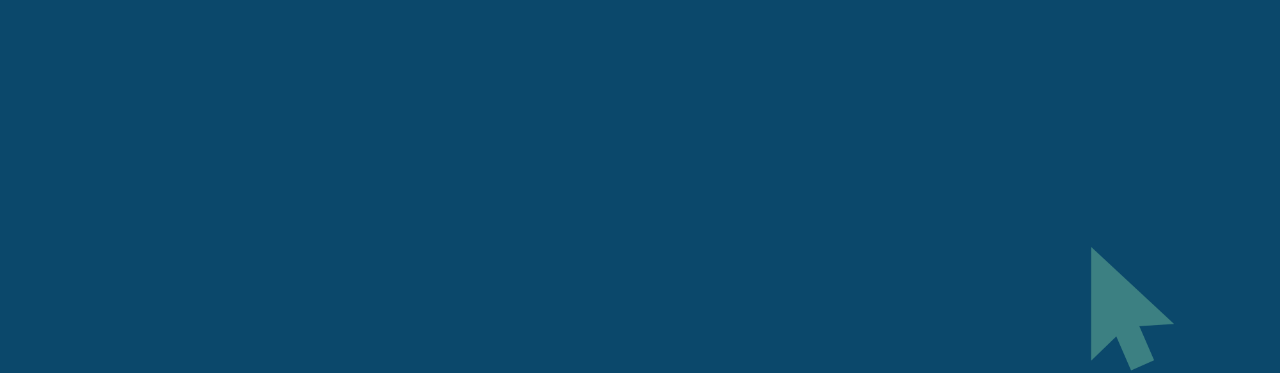
<file: projetos/site-portfolio.html>
<!DOCTYPE html>
<html lang="pt-BR">

<head>
    <meta charset="UTF-8">
    <meta name="viewport" content="width=device-width, initial-scale=1, shrink-to-fit=no">
    <link rel='stylesheet' href='/assets/css/bootstrap.min.css' type='text/css' media='all' />
    <link rel='stylesheet' href='/assets/css/aos.css' type='text/css' media='all' />
    <link rel='stylesheet' href='/assets/css/style.css' type='text/css' media='all' />
    <link rel='stylesheet' href='/assets/css/all.css' type='text/css' media='all' />
    <script type='text/javascript' src='https://code.jquery.com/jquery-3.3.1.slim.min.js'></script>
    <script type='text/javascript' src='/assets/js/back-to-top.js'></script>
    <title>Site Portfólio - Portfólio</title>
</head>

<body class="home">
    <header id="header" class="com-slider">
        <section class="menu-area">
            <div class="container">
                <nav class="navbar navbar-expand-lg navbar-dark justify-content-center">
                    <button class="navbar-toggler" type="button" data-toggle="collapse" data-target="#navbarNav" aria-controls="navbarNav" aria-expanded="false" aria-label="Alterna navegação">
                  <span class="navbar-toggler-icon"></span>
                </button>
                    <div class="collapse navbar-collapse" id="navbarNav">
                        <ul class="navbar-nav">
                            <li class="nav-item active">
                                <a class="nav-link" href="/">Home <span class="sr-only">(Página atual)</span></a>
                            </li>
                            <li class="nav-item">
                                <a class="nav-link" href="/#aboutme">About me</a>
                            </li>
                            <li class="nav-item">
                                <a class="nav-link" href="/#projects">Projects</a>
                            </li>
                            <li class="nav-item">
                                <a class="nav-link" href="/#skills">Skills</a>
                            </li>
                            <li class="nav-item">
                                <a class="nav-link" href="/#contact">Contact</a>
                            </li>
                        </ul>

                    </div>
                    <div class="social-bar text-center d-inline">
                        <a class="social-icons p-3" target="_blank" href="https://www.linkedin.com/in/jaconunes/" title="LinkedIn"><i class="fab fa-linkedin"></i></a>
                        <a class="social-icons p-3" target="_blank" href="https://github.com/jaconunes" title="GitHub"><i class="fab fa-github"></i></a>
                        <a class="social-icons p-3" target="_blank" href="https://www.behance.net/jacksonnunes1" title="Behance"><i class="fab fa-behance"></i></a>
                        <a class="social-icons p-3" target="_blank" href="https://api.whatsapp.com/send?phone=5548991606544&text=Ol%C3%A1!%20Estou%20vindo%20do%20seu%20site.%20Podemos%20conversar?" title="Whatsapp"><i class="fab fa-whatsapp"></i></a>
                    </div>
                </nav>
            </div>

        </section>
        <section class="menu-area-special" style="background: url(/assets/images/bg-site-portfolio.jpg);background-attachment: fixed;background-position: center left;background-repeat: no-repeat;background-size: cover;">
            <div class="overlay-header position-center">
                <div class="titulo-paginas text-white">
                    <header class="titulo-single p-3">
                        <h1 class="post-titulo-single titles">Site Portfólio</h1>
                        <div class="meta-info">
                            <div class="data-posts">
                                <p>2 de janeiro de 2023</p>
                            </div>
                            <div class="categoria-post">
                                <p id="categoria-post">Front End / Web Design</p>
                            </div>
                        </div>
                    </header>
                </div>
            </div>
        </section>
    </header>
    <div id="primary">
        <div id="main">
            <div class="container-fluid post-single">
                <article>

                    <div class="content container">
                        <div class="row">
                            <div class="conteudo-post-single col-12">
                                <!-- CONTEÚDO POST -->
                                <div class="conteudo-single">
                                    <p>Utilizando do conhecimento em Web Design e Desenvolvimento Front End, desenvolvi o meu site portfólio utlizando HTML, CSS, alguns frameworks CSS como Bootstrap e bibliotecas CSS/JS para animações.
                                    </p>
                                    <img src="/assets/images/bg-site-portfolio.jpg" class="img-fluid" alt="Site Portfólio">
                                    <p>Todo o design do site foi baseado em um Tema para Wordpress que havia criado no passado para o meu portfólio, então apenas refatorei o código e adaptei os trechos com PHP para HTML puro.</p>
                                    <p>Utilizei alguns frameworks e bibliotecas:</p>
                                    <p>Bootstrap - <a href="https://getbootstrap.com.br/">https://getbootstrap.com.br/</a></p>
                                    <p>Rellax - Vanilla Javascript Parallax Library - <a href="https://dixonandmoe.com/rellax/">https://dixonandmoe.com/rellax/</a></p>
                                    <p>AOS - Animate on scroll library - <a href="https://michalsnik.github.io/aos/">https://michalsnik.github.io/aos/</a></p>
                                    <p>Link do meu repositório no GitHub - <a href="https://github.com/jaconunes/jacksonnunes.github.io">https://github.com/jaconunes/jacksonnunes.github.io</a></p>
                                </div>
                                <!-- CONTEÚDO POST -->
                                <div class="social-share">
                                    <p>Compartilhe!</p>
                                    <ul style="font-size: 25px;">
                                        <li style="display: inline-block;padding: 0 15px;">
                                            <a target="_blank" href="https://www.facebook.com/sharer/sharer.php?u=https://jacksonnunes.github.io/projetos/site-portfolio.html" title="Facebook" style="margin: 2px;"><i class="fab fa-facebook"></i></a>
                                        </li>
                                        <li style="display: inline-block;padding: 0 15px;">
                                            <a target="_blank" href="https://twitter.com/share?ref_src=Site Portfólio - https://jacksonnunes.github.io/projetos/site-portfolio.html" title="Twitter" style="margin: 2px;"><i class="fab fa-twitter"></i></a>
                                            <script async src="https://platform.twitter.com/widgets.js" charset="utf-8"></script>
                                        </li>
                                        <li style="display: inline-block;padding: 0 15px;">
                                            <a target="_blank" href="whatsapp://send?text=Olha só o que encontrei no site do Jackson Nunes: Site Portfólio - https://jacksonnunes.github.io/projetos/site-portfolio.html" title="Whatsapp" style="margin: 2px;"><i class="fab fa-whatsapp"></i></a>
                                        </li>
                                    </ul>
                                </div>
                                <div class="botao-voltar">
                                    <a href="/" class="botao-voltar-single"><i class="fas fa-long-arrow-alt-left"
                                            style="padding-right: 5px;"></i>Voltar ao Início</a>
                                </div>
                            </div>
                        </div>
                    </div>
                </article>
            </div>
        </div>
    </div>
    <section id="contact" class="sec-vamos-conversar page-vh position-center bg-azul">
        <div class="container" data-aos="fade-up" data-aos-duration="2000">
            <div class="row">
                <div class="text-contact position-center col-lg-8 col-12">
                    <div>
                        <h1 class="vamos-conversar cor-verde">Vamos conversar?</h1>
                        <p>Envie uma mensagem com alguma dúvida e em breve retorno.</p>
                    </div>
                </div>
                <div class="form-contact col-lg-4 col-12">
                    <a href="https://api.whatsapp.com/send?phone=5548991606544&text=Ol%C3%A1!%20Estou%20vindo%20do%20seu%20site.%20Podemos%20conversar?">
                        <i class="fab fa-whatsapp"></i>
                        <p>Fale comigo pelo Whatsapp!</p>
                    </a>
                    <p>ou</p>
                    <a href="mailto:jacksonnunes.bnu@gmail.com">
                        <i class="fas fa-envelope"></i>
                        <p>Envie-me um e-mail!</p>
                    </a>
                </div>
            </div>
        </div>
        <div class="d-none d-xl-block">
            <img class="position-absolute rellax" data-rellax-speed="-2" style="z-index: 0;left: 200px;bottom: 1030px;" src="/assets/images/elemento-retangulo.png" alt="">
            <img class="position-absolute rellax" data-rellax-speed="4" style="z-index: 0;bottom: -900px;right: 85px;width: 10%;" src="/assets/images/cursor.png" alt="">
        </div>
    </section>
    <footer class="bg-azul">
        <section class="info-footer">
            <div class="container">
                <div class="row">
                    <div class="m-auto col-12 text-center perfil-footer">
                        <div class="img-perfil-footer" data-aos="fade-down" data-aos-duration="2000">
                            <img src="/assets/images/perfil.jpg" alt="">
                        </div>
                        <h4 class="cor-verde pt-3">Jackson Nunes</h4>
                        <p style="font-size: 13px;">Estudante de Engenharia de Software e entusiasta de tecnologia. Ajude-me nesta jornada.</p>
                        <div class="footer-social">
                            <div class="text-center d-inline">
                                <a class="social-icons p-3" target="_blank" href="https://www.linkedin.com/in/jaconunes/" title="LinkedIn"><i class="fab fa-linkedin"></i></a>
                                <a class="social-icons p-3" target="_blank" href="https://github.com/jaconunes" title="GitHub"><i class="fab fa-github"></i></a>
                                <a class="social-icons p-3" target="_blank" href="https://www.behance.net/jacksonnunes1" title="Behance"><i class="fab fa-behance"></i></a>
                                <a class="social-icons p-3" target="_blank" href="https://api.whatsapp.com/send?phone=5548991606544&text=Ol%C3%A1!%20Estou%20vindo%20do%20seu%20site.%20Podemos%20conversar?" title="Whatsapp"><i class="fab fa-whatsapp"></i></a>
                            </div>
                        </div>
                    </div>
                </div>
            </div>
            <div class="container">
                <div class="row">
                    <div class="copyright col-12 text-center mt-5">
                        <p>© 2023 Portfolio Jackson Nunes. Todos os direitos reservados. Desenvolvido por
                            <spam>
                                <a href="/">Jackson Nunes</a>
                            </spam>.</p>
                    </div>
                </div>
            </div>
        </section>
        <a onclick="topFunction()" id="myBtn" title="Voltar ao topo" href=""><i class="fas fa-arrow-up"></i></a>
    </footer>
    <script type='text/javascript' src='/assets/js/bootstrap.min.js' id='bootstrap-js-js'></script>
    <script type='text/javascript' src='/assets/js/aos.js' id='aos-js-js'></script>
    <script type='text/javascript' src='/assets/js/aosinit.js' id='aosinit-js-js'></script>
    <script type='text/javascript' src='/assets/js/rellax.min.js' id='rellax-js-js'></script>
    <script type='text/javascript' src='/assets/js/rellaxinit.js' id='rellaxinit-js-js'></script>
    <script type='text/javascript' src='/assets/js/parallax.min.js' id='parallax-js-js'></script>
</body>

</html>
</file>
<file: assets/css/style.css>
@font-face {
    font-family: Raleway;
    src: url(../fonts/Raleway-SemiBold.ttf)
}

@font-face {
    font-family: 'Titan One';
    src: url(../fonts/TitanOne-Regular.ttf)
}

html {
    scroll-behavior: smooth
}

body,
html {
    font-family: Raleway, sans-serif;
    scroll-behavior: smooth;
}

.home {
    background-color: #0b486b;
}

h1 {
    font-family: 'Titan One', cursive;
    font-size: 145pt;
    margin-top: 0;
    text-align: center;
    text-transform: capitalize
}

h2 {
    font-family: Raleway, sans-serif;
    font-size: 45pt;
    margin-top: 0;
    font-weight: 700;
    text-transform: capitalize;
    color: #3b8686
}

h3 {
    font-family: Raleway, sans-serif;
    font-size: 30px;
    margin-top: 20px;
    font-weight: 700;
    text-transform: capitalize;
    color: #fff;
}

h4 {
    font-family: Raleway, sans-serif;
    font-size: 22px;
    margin-top: 0
}

p {
    font-size: 1rem;
    color: #fff
}

a {
    color: #3b8686;
    font-weight: 700
}

a:hover {
    color: #fff;
    text-decoration: none;
    -webkit-transition: all .3s;
    -webkit-transition: all 1.3s;
    transition: all 1.3s
}

spam {
    font-weight: 600
}

ul {
    list-style: none;
    padding: 0;
    margin: 0;
    color: #fff;
}

.img-fluid {
    padding: 20px;
}

.cor-azul {
    color: #0b486b
}

.cor-azul-claro {
    color: #3b8686
}

.cor-verde {
    color: #a8dba8
}

.bg-azul {
    background-color: #00466d
}

.opacidade-azul {
    background-color: #00466db3
}

.bg-verde {
    background-color: #a8dba8
}

.carousel {
    margin-top: 30px;
}

.carousel-indicators {
    top: 80%;
}

.carousel-item {
    height: 280px;
}

a.animated-button:link,
a.animated-button:visited {
    position: relative;
    display: block;
    margin: 30px auto 0;
    padding: 14px 15px;
    color: #fff;
    font-size: 14px;
    font-weight: 700;
    text-align: center;
    text-decoration: none;
    text-transform: uppercase;
    overflow: hidden;
    letter-spacing: .08em;
    border-radius: 0;
    text-shadow: 0 0 1px rgba(0, 0, 0, .2), 0 1px 0 rgba(0, 0, 0, .2);
    -webkit-transition: all 1s ease;
    transition: all 1s ease
}

a.animated-button:link:after,
a.animated-button:visited:after {
    content: "";
    position: absolute;
    height: 0%;
    left: 50%;
    top: 50%;
    width: 150%;
    z-index: -1;
    -webkit-transition: all .75s ease 0s;
    transition: all .75s ease 0s
}

a.animated-button:link:hover,
a.animated-button:visited:hover {
    color: #fff;
    text-shadow: none
}

a.animated-button:link:hover:after,
a.animated-button:visited:hover:after {
    height: 450%
}

a.animated-button:link,
a.animated-button:visited {
    position: relative;
    display: block;
    margin: 30px auto 0;
    padding: 14px 15px;
    color: #fff;
    font-size: 14px;
    border-radius: 0;
    font-weight: 700;
    text-align: center;
    text-decoration: none;
    text-transform: uppercase;
    overflow: hidden;
    letter-spacing: .08em;
    text-shadow: 0 0 1px rgba(0, 0, 0, .2), 0 1px 0 rgba(0, 0, 0, .2);
    -webkit-transition: all 1s ease;
    transition: all 1s ease
}

a.animated-button.thar-one {
    color: #0b486b;
    cursor: pointer;
    display: block;
    position: relative;
    border: 2px solid #00466d;
    -webkit-transition: all .4s cubic-bezier(.215, .61, .355, 1) 0s;
    transition: all .4s cubic-bezier(.215, .61, .355, 1) 0s
}

a.animated-button.thar-one:hover {
    color: #a8dba8!important;
    background-color: #0b486b;
    text-shadow: none
}

a.animated-button.dark.thar-one {
    color: #a8dba8;
    cursor: pointer;
    display: block;
    position: relative;
    border: 2px solid #3b8686;
    -webkit-box-shadow: 0 0 50px 0 rgb(0 38 60);
    box-shadow: 0 0 50px 0 rgb(0 38 60);
    -webkit-transition: all .4s cubic-bezier(.215, .61, .355, 1) 0s;
    transition: all .4s cubic-bezier(.215, .61, .355, 1) 0s
}

a.animated-button.dark.thar-one:hover {
    color: #0b486b!important;
    background-color: #a8dba8;
    border: 2px solid #a8dba8;
    text-shadow: none
}

a.animated-button.thar-one:hover:before {
    bottom: 0;
    top: auto;
    height: 100%
}

.info-footer {
    margin: 120px 0
}

.menu-menu-rodape-container ul li a {
    line-height: 35px
}

.menu-area {
    height: 0;
}

.navbar {
    top: 20px;
    z-index: 1;
}

.pum-content.popmake-content {
    height: 100%!important
}

.pum-container.popmake {
    height: 100%!important;
    top: 0!important;
    left: 0!important
}

.icons-footer {
    font-size: 1.5rem;
    padding-right: 12px;
    margin-top: 10px
}

.icon-skill {
    background: #a8dba8;
    border-radius: 50%;
    width: 200px;
    height: 200px;
}

.icon-skill i {
    font-size: 100px;
    color: #00466d;
}

.info-skills h2 {
    color: #fff;
    font-size: 30px;
    padding: 20px 20px;
}

.section-title h1 {
    font-size: 5rem;
}

.form-contact i {
    text-align: center;
    font-size: 8rem;
    padding: 20px;
}

.form-contact a {
    text-align: center;
}

.img-perfil-footer {
    max-width: 150px;
    margin: auto;
}

.img-perfil-footer img {
    border-radius: 50%;
}

.perfil-footer {
    max-width: 300px;
}


/* BACK TO TOP */

#myBtn {
    display: none;
    position: fixed;
    bottom: 20px;
    right: 30px;
    z-index: 99;
    font-size: 30px;
    border: none;
    outline: none;
    color: white;
    cursor: pointer;
    padding: 15px;
    border-radius: 4px;
}

.logo-menu-popup {
    margin-top: 5.5rem!important;
    line-height: 1
}

.logo-menu-popup h1 {
    font-size: 60pt
}

.logo-menu-popup h2 {
    font-size: 20pt
}

.menu ul li a {
    font-family: 'Titan One', cursive;
    font-size: 40px;
    margin: 30px
}

.social-icons {
    font-size: 1.6rem
}

.menu-area {
    z-index: 99
}

.pum-theme-17 .pum-container,
.pum-theme-lightbox .pum-container {
    border: 0
}

.elementos-home {
    height: 100vh;
    z-index: 10
}

.page-vh {
    height: 100vh
}

.construcao h1 {
    font-size: 5rem;
    color: #a8dba8
}

.construcao p {
    font-size: 2rem;
    text-align: center
}

.erro-404 {
    margin-top: 150px;
}

.titulo-404 {
    font-size: 7rem;
}

.page-404 {
    background: url(../images/lost-astronaut.jpg);
    background-size: cover;
    background-position: right bottom;
    background-attachment: fixed;
}

.texto-home {
    margin: 10% auto;
    z-index: 10;
    max-width: 500px
}

.sec-elementos {
    z-index: 5
}

.elementos-float {
    margin-top: -670px;
    z-index: 0
}

.border-img {
    border: 5px solid #a8dba8
}

.workstation {
    height: 800px
}

.logo-menu-popup {
    width: 360px;
    margin: auto
}

.text-menu-popup h1 {
    font-size: 7rem
}

.text-menu-popup h2 {
    font-size: 2.5rem
}

.cli-bar-popup.cli-modal-content {
    left: 15%!important
}

.info-webdesigner {
    margin-left: -75px;
    margin-top: 11rem
}

.sombra {
    -webkit-box-shadow: 0 0 50px 0 rgb(0 0 0 / 50%);
    box-shadow: 0 0 50px 0 rgb(0 0 0 / 50%)
}

.portfolio {
    margin-top: 30px
}

.portfolio h1 {
    font-size: 5rem;
    text-align: left;
    line-height: 1
}

.titulo-single {
    height: auto
}

.bloco-posts {
    max-height: 100%;
    margin-top: 20px;
    z-index: 1;
}

.bg-bloco {
    margin: 0 15px;
    height: 100%;
    overflow: hidden
}

.destaque-posts {
    height: 500px;
    width: 415.75px;
    -webkit-transition: all .5s ease;
    transition: all .5s ease
}

.destaque-posts:hover {
    -webkit-transform: scale(1.2);
    transform: scale(1.2)
}

.opacity {
    width: 100%;
    height: 100%;
    background: -webkit-gradient(linear, left bottom, left top, from(rgb(0 70 109 / 98%)), to(rgb(59 134 134 / 0)));
    background: linear-gradient(to top, rgb(0 70 109 / 98%), rgb(59 134 134 / 0))
}

.opacidade-azul-linear {
    width: 100%;
    height: 100%;
    background: -webkit-gradient(linear, left bottom, left top, from(rgb(0 70 109)), to(rgb(59 134 113 / 50%)));
    background: linear-gradient(to top, rgb(0 70 109), rgb(59 134 113 / 50%))
}

.texto-post {
    padding: 10px;
    text-align: center;
    bottom: 20px
}

.post-titulo {
    margin: auto;
    padding-top: 15px;
    color: #fff;
    max-width: 80%
}

.info-post-footer h4 {
    font-size: 1.1rem
}

.post-titulo a:hover {
    color: #fff
}

.post-titulo h2 {
    line-height: 2.3rem;
    font-size: 2.2rem
}

.categoria-agenda-image {
    text-align: center
}

.categoria-agenda-image a {
    color: #fff;
    border: 2px solid #fff;
    height: 25px;
    width: 150px;
    margin: 0 auto;
    text-transform: uppercase;
    padding: 8px;
    letter-spacing: 3px;
    font-size: 10px;
    line-height: 2.5rem
}

.data-posts p {
    color: #a8dba8;
    text-transform: uppercase;
    font-size: 12px;
    letter-spacing: 4px;
    text-align: center
}

.categoria-post {
    text-align: center
}

.categoria-post a {
    color: #fff;
    border: 2px solid #fff;
    height: 25px;
    width: 150px;
    margin: 0 auto;
    text-transform: uppercase;
    padding: 8px;
    letter-spacing: 3px;
    font-size: 10px;
    line-height: 2.5rem
}

.resumo-posts {
    color: #fff;
    padding: 0 20px 20px
}

.titles {
    font-size: 4.5rem;
    max-width: 80%;
    margin: 0 auto
}

.titles:after {
    content: '';
    border-bottom: 5px solid #a8dba8;
    padding: 5px;
    content: '';
    width: 180px;
    height: 16px;
    display: block;
    margin: 0 auto
}

.data-posts {
    margin-top: 15px
}

.resumo-posts a:hover {
    color: #a8dba8
}

.resumo-posts p {
    font-size: 13px
}

.indicador {
    position: absolute;
    right: 0;
    bottom: 35px;
    left: 0;
    z-index: 1030;
    font-size: 2rem
}

.seta {
    -webkit-transform: scale(1);
    transform: scale(1);
    -webkit-animation: pulse-white 2s infinite;
    animation: pulse-white 2s infinite
}

.seta.white {
    -webkit-box-shadow: 0 0 0 0 #fff;
    box-shadow: 0 0 0 0 #fff;
    -webkit-animation: pulse-white 2s infinite;
    animation: pulse-white 2s infinite;
    padding: 7px;
    opacity: 30%
}

@-webkit-keyframes pulse-white {
    0% {
        -webkit-transform: scale(.95);
        transform: scale(.95);
        -webkit-box-shadow: 0 0 0 0 rgba(255, 255, 255, .7);
        box-shadow: 0 0 0 0 rgba(255, 255, 255, .7)
    }
    70% {
        -webkit-transform: scale(1);
        transform: scale(1);
        -webkit-box-shadow: 0 0 0 10px rgba(255, 255, 255, 0);
        box-shadow: 0 0 0 10px rgba(255, 255, 255, 0)
    }
    100% {
        -webkit-transform: scale(.95);
        transform: scale(.95);
        -webkit-box-shadow: 0 0 0 0 rgba(255, 255, 255, 0);
        box-shadow: 0 0 0 0 rgba(255, 255, 255, 0)
    }
}

@keyframes pulse-white {
    0% {
        -webkit-transform: scale(.95);
        transform: scale(.95);
        -webkit-box-shadow: 0 0 0 0 rgba(255, 255, 255, .7);
        box-shadow: 0 0 0 0 rgba(255, 255, 255, .7)
    }
    70% {
        -webkit-transform: scale(1);
        transform: scale(1);
        -webkit-box-shadow: 0 0 0 10px rgba(255, 255, 255, 0);
        box-shadow: 0 0 0 10px rgba(255, 255, 255, 0)
    }
    100% {
        -webkit-transform: scale(.95);
        transform: scale(.95);
        -webkit-box-shadow: 0 0 0 0 rgba(255, 255, 255, 0);
        box-shadow: 0 0 0 0 rgba(255, 255, 255, 0)
    }
}

.zoom {
    -webkit-transition: -webkit-transform .9s;
    transition: -webkit-transform .9s;
    transition: transform .9s;
    transition: transform .9s, -webkit-transform .9s;
    transition: transform .9s, -webkit-transform .9s
}

.zoom:hover {
    -webkit-transform: scale(.9);
    transform: scale(.9)
}

.custom-logo {
    width: 30%
}

.portifolio-decor {
    font-size: 14rem;
    margin-top: -185px;
    text-transform: uppercase;
    font-weight: 900;
    letter-spacing: -14px;
    opacity: 25%;
    z-index: 0;
    right: 350px;
    mix-blend-mode: color-burn
}

.portifolio-titulos {
    z-index: 10
}

.ver-todos {
    font-size: 3rem
}

.bloco-ver-todos:hover {
    -webkit-transform: scale(1.2);
    transform: scale(1.2)
}

.img-perfil {
    max-width: 250px;
    margin: auto;
}

.img-perfil img {
    border-radius: 50%;
}

.info-perfil h1 {
    font-size: 7rem;
    line-height: 1;
    text-align: left;
    color: #fff
}

.info-perfil h2 {
    font-size: 2.3rem;
    color: #a8dba8;
    margin-top: 45px;
    margin-bottom: 20px
}

.divisor-line {
    width: 50%;
    border-bottom: 5px solid #a8dba8;
    padding: 5px;
    margin-left: -60px
}

.bloco-ver-todos {
    background: url(../images/bg-code.jpg);
    background-attachment: scroll;
    background-size: cover;
    background-repeat: no-repeat;
    background-position: center center;
    -webkit-transition: all .5s ease;
    transition: all .5s ease;
    height: 100%
}

.wpcf7-form .wpcf7-text,
.wpcf7-form .wpcf7-textarea {
    background-color: transparent;
    border-bottom: 2px solid #a8dba8;
    border-top: 1px solid transparent;
    border-left: 1px solid transparent;
    border-right: 1px solid transparent;
    outline: 0;
    -webkit-transition: .4s border;
    transition: .4s border
}

.wpcf7 input[type=submit] {
    margin-top: 20px
}

.wpcf7 label {
    font-size: 1rem
}

.wpcf7 input[type=date],
.wpcf7 input[type=email],
.wpcf7 input[type=tel],
.wpcf7 input[type=text],
.wpcf7 textarea,
.wpcf7-select {
    border-bottom: 2px solid #a8dba8;
    width: 100%;
    padding: 10px;
    color: #3b8686
}

.wpcf7 input[type=submit] {
    background: #0b486b;
    border: 2px solid #a8dba8;
    color: #fff;
    text-transform: uppercase;
    width: initial;
    font-weight: 700;
    padding: 12px 30px 12px 30px
}

.wpcf7 input[type=submit]:hover {
    color: #0b486b!important;
    background-color: #a8dba8;
    text-shadow: none;
    -webkit-transition: all .3s;
    -webkit-transition: all 1.3s;
    transition: all 1.3s
}

.wpcf7-response-output {
    color: #fff;
    font-size: 12px;
    padding: 15px
}

.size-auto,
.size-full,
.size-large,
.size-medium,
.size-thumbnail,
img {
    max-width: 100%;
    height: auto
}

.parallax-window {
    min-height: 380px;
    background: 0 0
}

.transparente {
    opacity: 0
}

.mt-15 {
    margin-top: 12rem!important
}

.position-center {
    display: -webkit-box;
    display: -ms-flexbox;
    display: flex;
    -webkit-box-align: center;
    -ms-flex-align: center;
    align-items: center;
    -webkit-box-pack: center;
    -ms-flex-pack: center;
    justify-content: center;
    position: relative
}

.container-fluid {
    padding: 0
}

.overlay-header {
    background: -webkit-gradient(linear, left bottom, left top, from(rgb(0 70 109)), to(rgb(59 134 134 / 49%)));
    background: linear-gradient(to top, rgb(0 70 109), rgb(59 134 134 / 49%));
    height: 430px
}

.sombra-inferior {
    height: 100%;
    position: absolute;
    top: 0;
    left: 0;
    width: 100%;
    z-index: 200;
    background: -webkit-gradient(linear, left bottom, left top, from(rgba(0, 0, 0, .77)), to(rgba(0, 0, 0, 0)));
    background: linear-gradient(to top, rgba(0, 0, 0, .77), rgba(0, 0, 0, 0))
}

#primary,
.area-cardapio,
.area-conteudo,
.area-encantador,
.area-reservas {
    padding: 4rem 0
}

.sidebar {
    background: #f6e497;
    padding: 20px;
    margin: 0 0 30px
}

.vamos-conversar {
    font-size: 6rem;
    text-align: left;
    line-height: 1
}

.tags-post-single {
    text-align: center
}

.tags-post-single a {
    color: #fff;
    border: 2px solid #fff;
    height: 25px;
    width: 150px;
    margin: 0 auto;
    text-transform: uppercase;
    padding: 8px;
    letter-spacing: 3px;
    font-size: 10px;
    line-height: 2.5rem
}

.social-share {
    text-align: center;
    margin-top: 40px
}

.botao-voltar-single {
    color: #fff;
    border: 2px solid #fff;
    height: 35px;
    width: 150px;
    margin: 0 auto;
    text-transform: uppercase;
    padding: 15px 31px;
    letter-spacing: 3px;
    font-size: 13px;
    line-height: 2.5rem
}

.botao-voltar {
    text-align: center;
    margin: 60px 0
}

.contactme-btn {
    width: 80%;
}

.barra-post-single {
    margin-top: 75px
}

.titulo-paginas {
    padding-top: 120px
}

.copyright p {
    font-size: 12px
}

.bloco-logo {
    max-width: 30%
}

.destaque-posts-featured {
    height: 200px
}

.title-eventos-bar {
    padding: 5px;
    max-width: 80%;
    margin: -65px auto
}

.title-eventos-bar a {
    color: #fff
}

.title-eventos-bar h2 {
    font-size: 1.5rem;
    text-align: center;
    margin: 15px 0
}

.featured {
    margin: 40px 0
}

@media (min-width:320px) and (max-width:599px) {
    .titulo-404 {
        font-size: 5.8rem;
        line-height: 82px;
    }
    .page-404 {
        background: url(../images/lost-astronaut-responsivo.jpg);
        background-attachment: scroll;
        background-repeat: no-repeat;
        background-position: center top;
        background-size: 100%;
    }
    .construcao h1 {
        font-size: 3rem
    }
    .construcao p {
        font-size: 1rem
    }
    .texto-home {
        margin: 25% auto 0 auto
    }
    .texto-home h1 {
        font-size: 8rem
    }
    .texto-home h2 {
        font-size: 3rem
    }
    .info-perfil h1 {
        font-size: 5rem
    }
    .vamos-conversar {
        font-size: 3rem
    }
    .workstation {
        height: 250px
    }
    .info-webdesigner {
        margin-left: 0;
        margin-top: 0
    }
    .page-vh {
        height: auto
    }
    .page-vh.sec-elementos {
        height: 100vh
    }
    .webdesigner {
        margin: 20px 0
    }
    .portfolio h1 {
        font-size: 4rem
    }
    .bloco-ver-todos {
        height: 250px
    }
    .perfil {
        padding: 40px 0
    }
    .divisor-line {
        margin-left: 0
    }
    .img-perfil {
        margin-bottom: 30px
    }
    .sec-vamos-conversar {
        padding: 40px 0
    }
    .titles {
        font-size: 3.5rem
    }
    .custom-logo {
        width: 50%
    }
    .bloco-logo {
        max-width: 100%
    }
    .logo-menu-popup {
        width: 50%
    }
    .menu-area-special {
        background-attachment: scroll!important
    }
    .info-webdesigner h2 {
        font-size: 3rem
    }
    .text-menu-popup h1 {
        font-size: 5rem
    }
    .text-menu-popup h2 {
        font-size: 2rem
    }
    .social-icons {
        font-size: 1.5rem
    }
    .social-bar {
        width: 100%;
        margin-top: 20px;
    }
    .cli-bar-popup.cli-modal-content {
        left: 40%!important
    }
    .logo-menu-popup {
        margin-top: 3.5rem!important
    }
}

@media (min-width:600px) and (max-width:799px) {
    .info-webdesigner {
        margin-left: 0;
        margin-top: 0
    }
    .workstation {
        height: 450px
    }
    .page-vh {
        height: auto
    }
    .sec-elementos.page-vh {
        height: 100vh
    }
    .webdesigner {
        padding: 40px 0
    }
    .perfil {
        padding: 40px 0
    }
    .divisor-line {
        margin-left: 0
    }
    .img-perfil {
        margin-bottom: 30px
    }
    .sec-vamos-conversar {
        padding: 40px 0
    }
    .menu-area-special {
        background-attachment: scroll!important
    }
}
</file>
